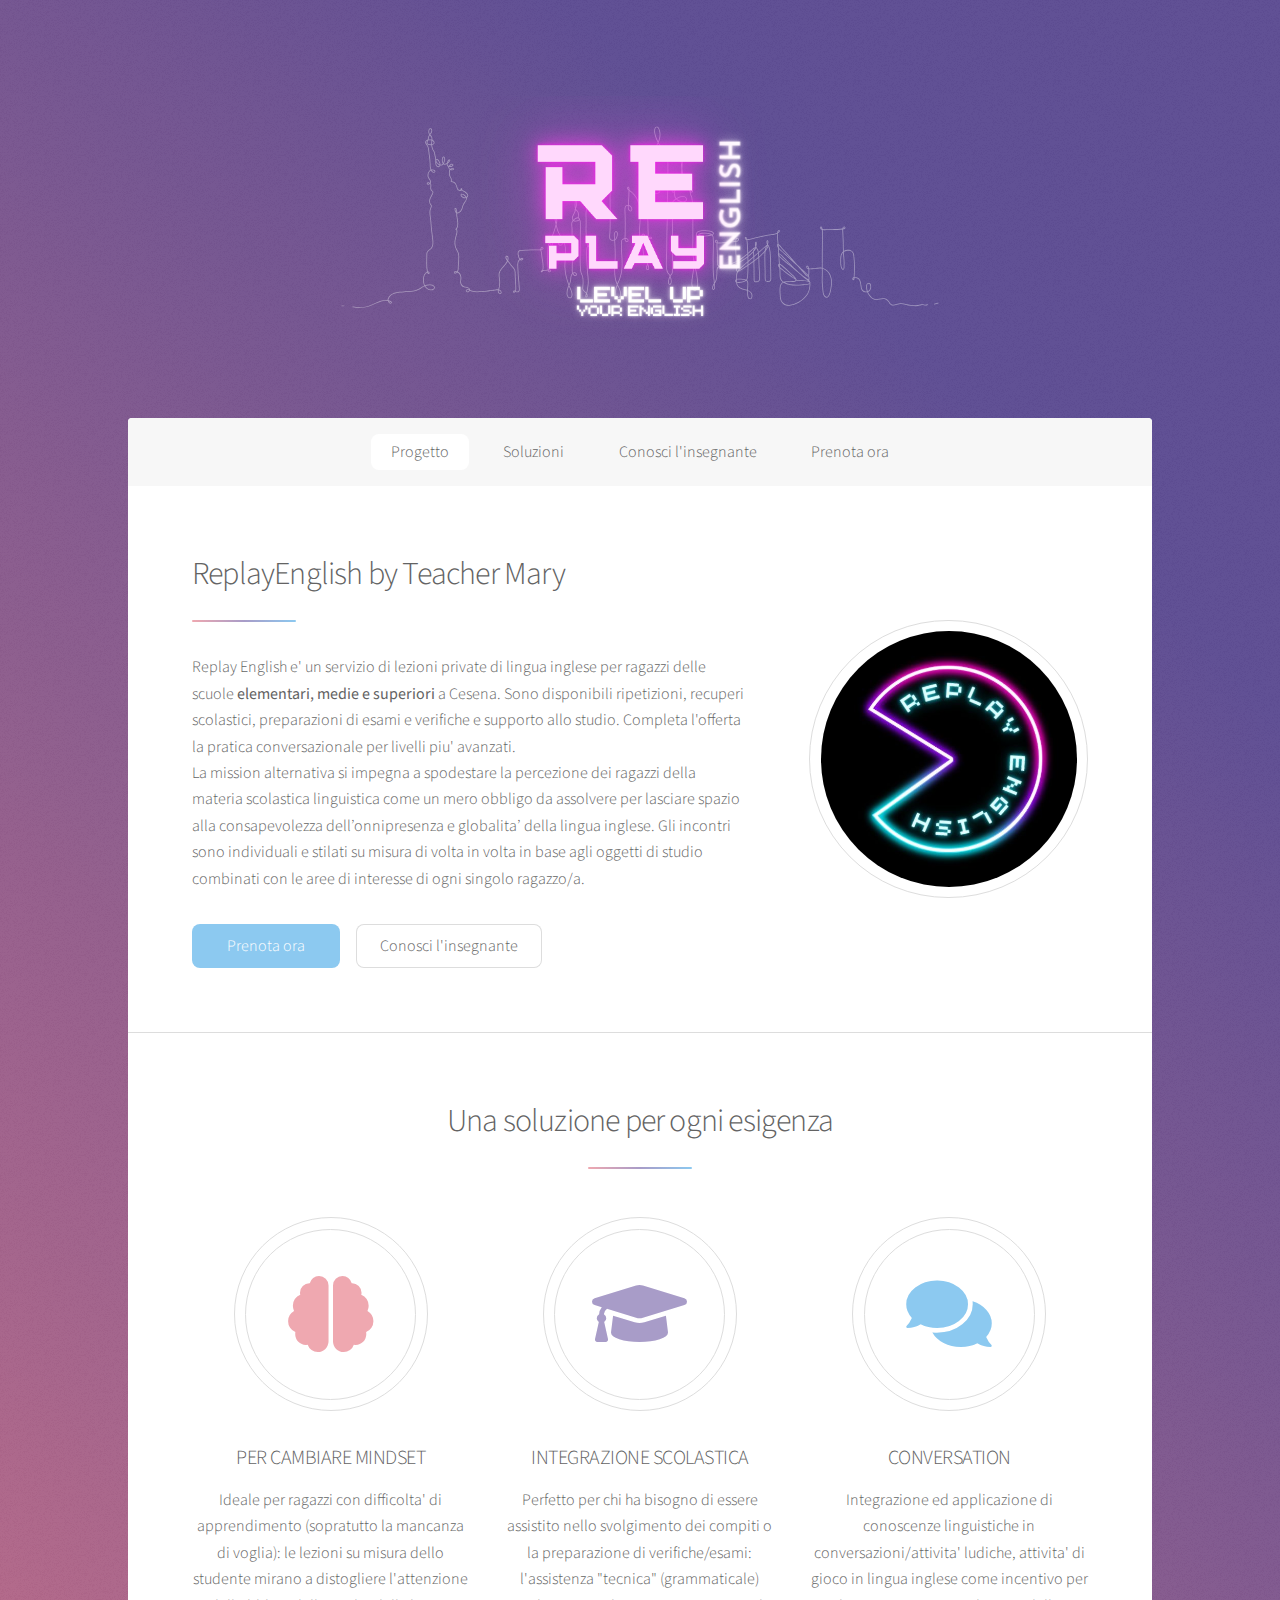
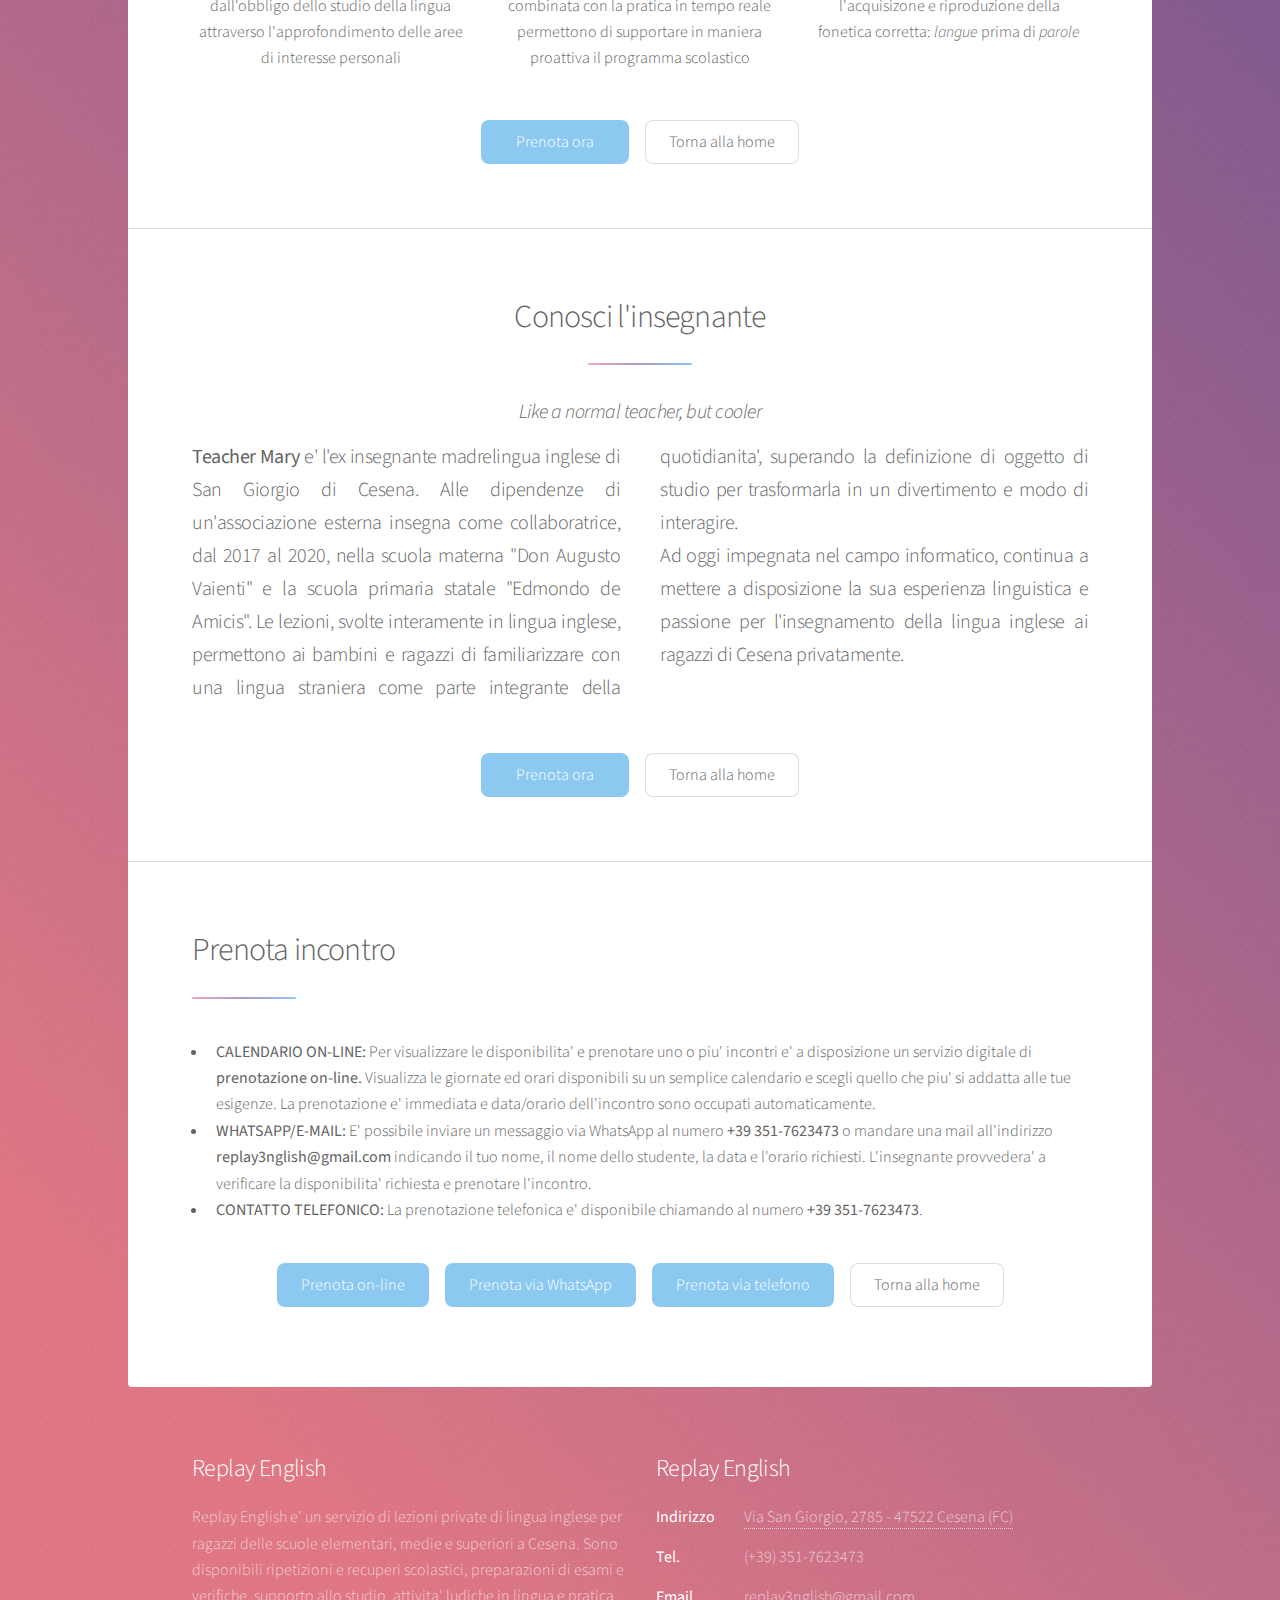
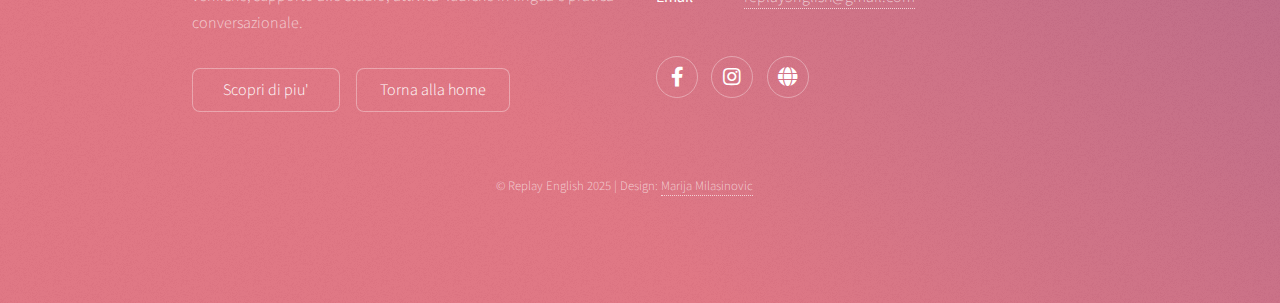
<file: index.html>
<!DOCTYPE HTML>
<html>
	<head>
		<link rel="icon" href="/images/favicon.png" type="image/png">
		<title>Replay English</title>
		<meta charset="utf-8" />
		<meta name="viewport" content="width=device-width, initial-scale=1, user-scalable=no" />
		<link rel="stylesheet" href="assets/css/main.css" />
		<noscript><link rel="stylesheet" href="assets/css/noscript.css" /></noscript>
	</head>
	<body class="is-preload">

		<!-- Wrapper -->
			<div id="wrapper">

				<!-- Header -->
					<header id="header" class="alt">
						<span class="logo"><a href="https://replayenglish.github.io/"><img src="images/logo.svg" alt="" /></a></span>
					</header>

				<!-- Nav -->
					<nav id="nav">
						<ul>
							<li><a href="#home" class="active">Progetto</a></li>
							<li><a href="#soluzioni">Soluzioni</a></li>
							<li><a href="#informazioni">Conosci l'insegnante</a></li>
							<li><a href="#prenotazioni">Prenota ora</a></li>
						</ul>
					</nav>

				<!-- Main -->
					<div id="main">

						<!-- Introduction -->
							<section id="home" class="main">
								<div class="spotlight">
									<div class="content">
										<header class="major">
											<h2>ReplayEnglish by Teacher Mary</h2>
										</header>
										<p>Replay English e' un servizio di lezioni private di lingua inglese per ragazzi delle scuole <b>elementari, medie e superiori</b> a Cesena. 
											Sono disponibili ripetizioni, recuperi scolastici, preparazioni di esami e verifiche e supporto allo studio.
											Completa l'offerta la pratica conversazionale per livelli piu' avanzati.
											<br>La mission alternativa si impegna a spodestare la percezione dei ragazzi della materia scolastica linguistica come un mero obbligo da assolvere per lasciare spazio alla consapevolezza dell’onnipresenza e globalita’ della lingua inglese.
											Gli incontri sono individuali e stilati su misura di volta in volta in base agli oggetti di studio combinati con le aree di interesse di ogni singolo ragazzo/a. 
										
</p>
										<ul class="actions">
											<li><a href="#prenotazioni" class="button primary">Prenota ora</a></li>
											<li><a href="#informazioni" class="button">Conosci l'insegnante</a></li>
										</ul>
									</div>
									<span class="image"><img src="images/teacher.jpg" alt="" /></span>
								</div>
							</section>

						<!-- First Section -->
							<section id="soluzioni" class="main special">
								<header class="major">
									<h2>Una soluzione per ogni esigenza</h2>
								</header>
								<ul class="features">
									<li>
										<span class="icon solid major style1 fa-brain"></span>
										<h3>PER CAMBIARE MINDSET</h3>
										<p>Ideale per ragazzi con difficolta' di apprendimento (sopratutto la mancanza di voglia): le lezioni su misura
										dello studente mirano a distogliere l'attenzione dall'obbligo dello studio della lingua attraverso l'approfondimento delle
										aree di interesse personali</p>
									</li>
									<li>
										<span class="icon solid major style3 fa-graduation-cap"></span>
										<h3>INTEGRAZIONE SCOLASTICA</h3>
										<p>Perfetto per chi ha bisogno di essere assistito nello svolgimento dei compiti o la preparazione di verifiche/esami:
										l'assistenza "tecnica" (grammaticale) combinata con la pratica in tempo reale permettono di supportare in maniera proattiva
										il programma scolastico
										</p>
									</li>
									<li>
										<span class="icon solid major style5 fa-comments"></span>
										<h3>CONVERSATION</h3>
										<p>Integrazione ed applicazione di conoscenze linguistiche in conversazioni/attivita' ludiche, attivita' di gioco
										in lingua inglese come incentivo per l'acquisizone e riproduzione della fonetica corretta: <i>langue</i> prima di <i>parole</i></p>
									</li>
								</ul>
								<footer class="major">
									<ul class="actions special">
										<li><a href="#prenotazioni" class="button primary">Prenota ora</a></li>
										<li><a href="#home" class="button">Torna alla home</a></li>
									</ul>
								</footer>
							</section>

						<!-- Second Section -->
							<section id="informazioni" class="main special">
								<header class="major">
								<h2>Conosci l'insegnante</h2>
									<h3><i>Like a normal teacher, but cooler</i></h3>
								<p class="content"><strong>Teacher Mary</strong> e' l'ex insegnante madrelingua inglese di San Giorgio di Cesena. Alle dipendenze di 
									un'associazione esterna insegna come collaboratrice, dal 2017 al 2020, nella scuola materna "Don Augusto Vaienti" e la scuola primaria statale "Edmondo de Amicis". 
									Le lezioni, svolte interamente in lingua inglese, permettono ai bambini e ragazzi di familiarizzare con una lingua straniera come parte integrante 
									della quotidianita', superando la definizione di oggetto di studio per trasformarla in un divertimento e modo di interagire. <br>
									Ad oggi impegnata nel campo informatico, continua a mettere a disposizione la sua esperienza linguistica e passione per l'insegnamento della lingua inglese ai ragazzi di Cesena privatamente.</p>
								</header>
									<footer class="major">
									<ul class="actions special">
										<li><a href="#prenotazioni" class="button primary">Prenota ora</a></li>
										<li><a href="#home" class="button">Torna alla home</a></li>
									</ul>
								</footer>
							</section>

						<!-- Get Started -->
							<section id="prenotazioni" class="main">
								<header class="major">
									<h2>Prenota incontro</h2>
																		

									<p>
												<ul>
													<li><strong>CALENDARIO ON-LINE: </strong>Per visualizzare le disponibilita' e prenotare uno o piu' incontri e' a disposizione un servizio digitale di <strong>prenotazione
														on-line.</strong> Visualizza le giornate ed orari disponibili su un semplice calendario e scegli quello che piu' si addatta alle tue esigenze. La prenotazione e' immediata
													e data/orario dell'incontro sono occupati automaticamente.</li>
													<li><strong>WHATSAPP/E-MAIL: </strong>E' possibile inviare un messaggio via WhatsApp al numero <strong>+39 351-7623473</strong> o mandare una mail all'indirizzo <strong>replay3nglish@gmail.com</strong>
														indicando il tuo nome, il nome dello studente, la data e l'orario richiesti.
													L'insegnante provvedera' a verificare la disponibilita' richiesta e prenotare l'incontro.</li>
													<li><strong>CONTATTO TELEFONICO: </strong> La prenotazione telefonica e' disponibile chiamando al numero <strong>+39 351-7623473</strong>. </li>
												</ul></p>
								<ul class="actions special">
										<li><a href="prenotazioni.html" class="button primary">Prenota on-line</a></li>
										<li><a href="https://wa.me/+393517623473" target="_blank" class="button primary">Prenota via WhatsApp</a></li>
										<li><a href="tel:+393517623473" class="button primary">Prenota via telefono</a></li>
										<li><a href="#home" class="button">Torna alla home</a></li>
									</ul>
									
									
								</header>
								
							</section>

					</div>

				<!-- Footer -->
					<footer id="footer">
						<section>
							<h2>Replay English</h2>
							<p>Replay English e' un servizio di lezioni private di lingua inglese per ragazzi delle scuole elementari, medie e superiori a Cesena.
								Sono disponibili ripetizioni e recuperi scolastici, preparazioni di esami e verifiche, supporto allo studio, attivita' ludiche in lingua e pratica conversazionale.
							</p>
							<ul class="actions">
								<li><a href="index.html#home" class="button">Scopri di piu'</a></li>
								<li><a href="#home" class="button">Torna alla home</a></li>
							</ul>
						</section>
						<section>
							<h2>Replay English</h2>
							<dl class="alt">
								<dt>Indirizzo</dt>
								<dd><a href="https://www.google.it/maps/place/Via+S.+Giorgio,+2785,+47522+San+Giorgio+FC/@44.1940428,12.2752603,17z/data=!3m1!4b1!4m6!3m5!1s0x132cb073330c1fb7:0xeb77a3c7a02a68ee!8m2!3d44.194039!4d12.2778352!16s%2Fg%2F11c5m42v3g?entry=ttu&g_ep=EgoyMDI0MTAwMi4xIKXMDSoASAFQAw%3D%3D"  target="_blank">Via San Giorgio, 2785 - 47522 Cesena (FC)</a></dd>
								<dt>Tel.</dt>
								<dd>(+39) 351-7623473</dd>
								<dt>Email</dt>
								<dd><a href="mailto:replay3nglish@gmail.com">replay3nglish@gmail.com</a></dd>
							</dl>
							<ul class="icons">
								<li><a href="https://www.facebook.com/replay3nglish/" class="icon brands fa-facebook-f alt" target="_blank"><span class="label">Facebook</span></a></li>
								<li><a href="https://www.instagram.com/replay3nglish/" class="icon brands fa-instagram alt" target="_blank"><span class="label">Instagram</span></a></li>
								<li><a href="https://replayenglish.github.io/" class="icon solid fa-globe alt"><span class="label" target="_blank">Website</span></a></li>
							</ul>
						</section>
						<p class="copyright">&copy; Replay English 2025 | Design: <a href="https://github.com/mmilasi" target="_blank">Marija Milasinovic</a></p>
					</footer>

			</div>

		<!-- Scripts -->
			<script src="assets/js/jquery.min.js"></script>
			<script src="assets/js/jquery.scrollex.min.js"></script>
			<script src="assets/js/jquery.scrolly.min.js"></script>
			<script src="assets/js/browser.min.js"></script>
			<script src="assets/js/breakpoints.min.js"></script>
			<script src="assets/js/util.js"></script>
			<script src="assets/js/main.js"></script>

	</body>
</html>
</file>
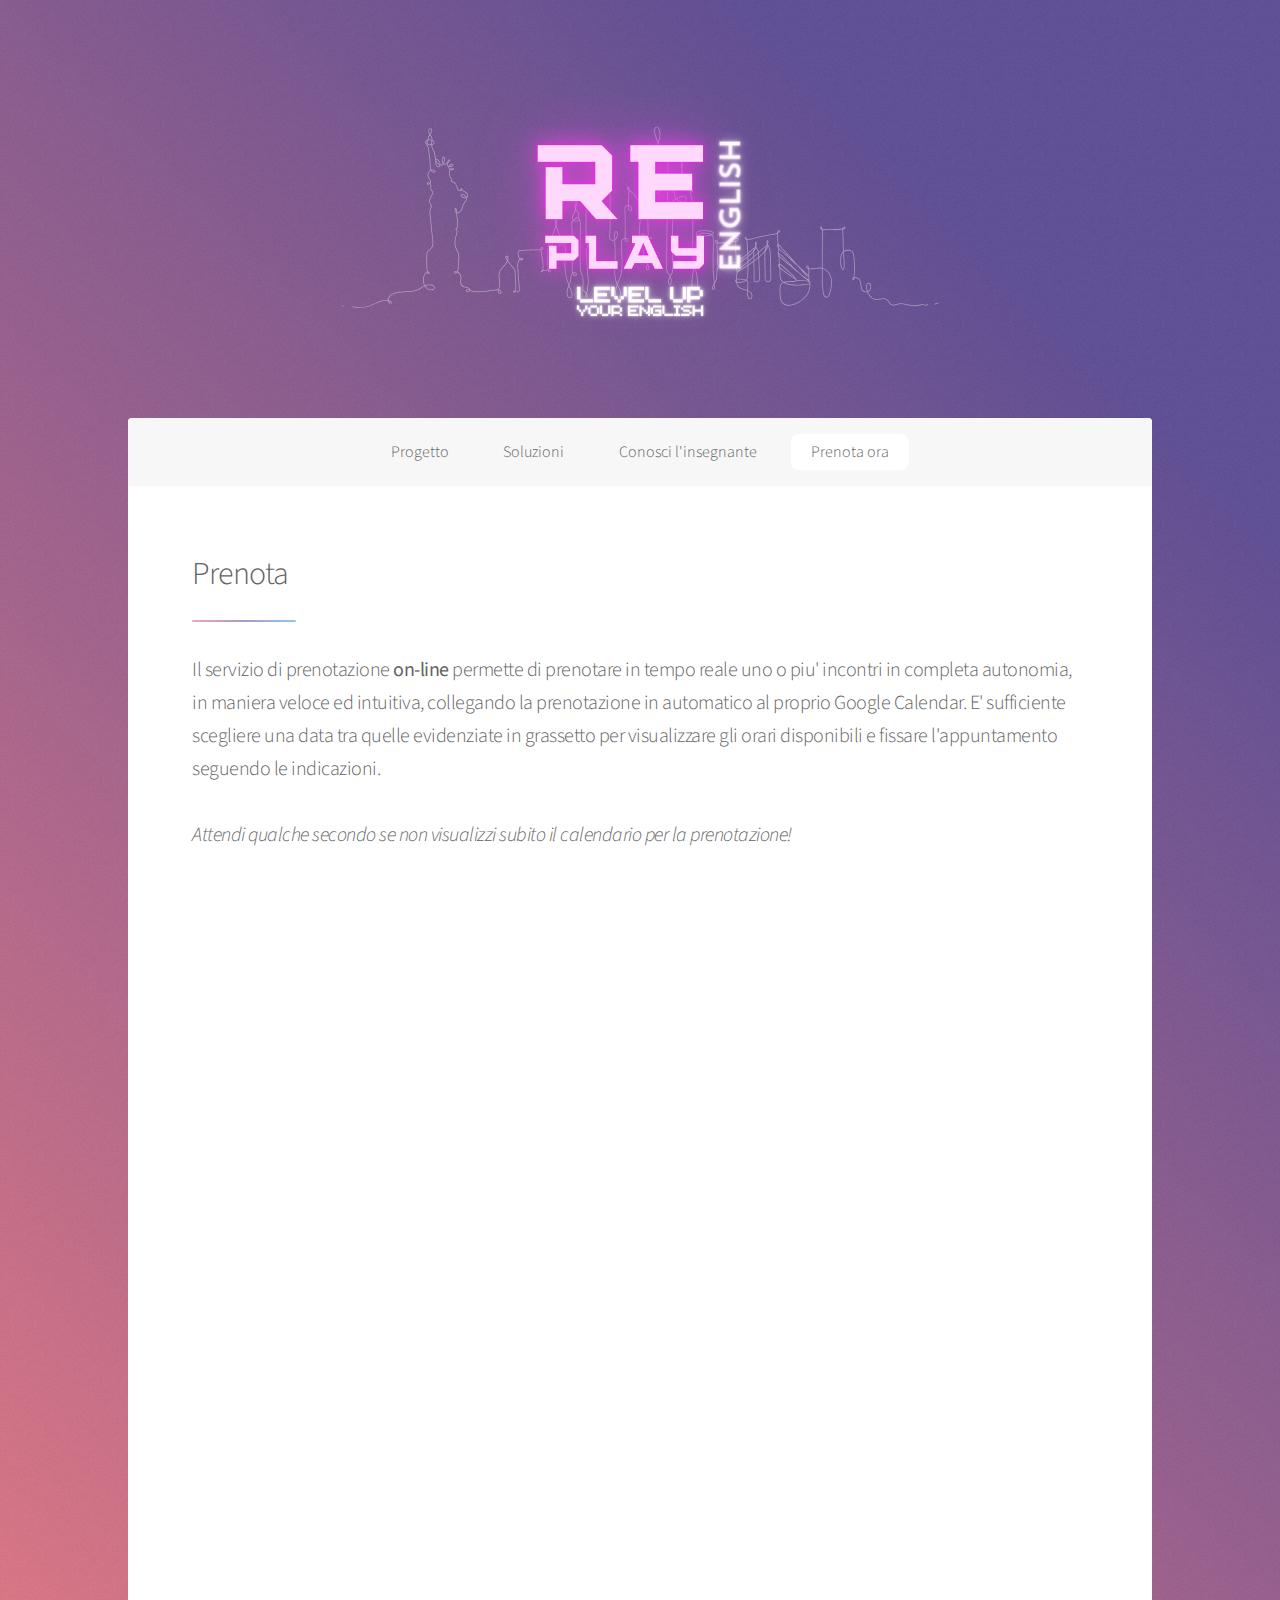
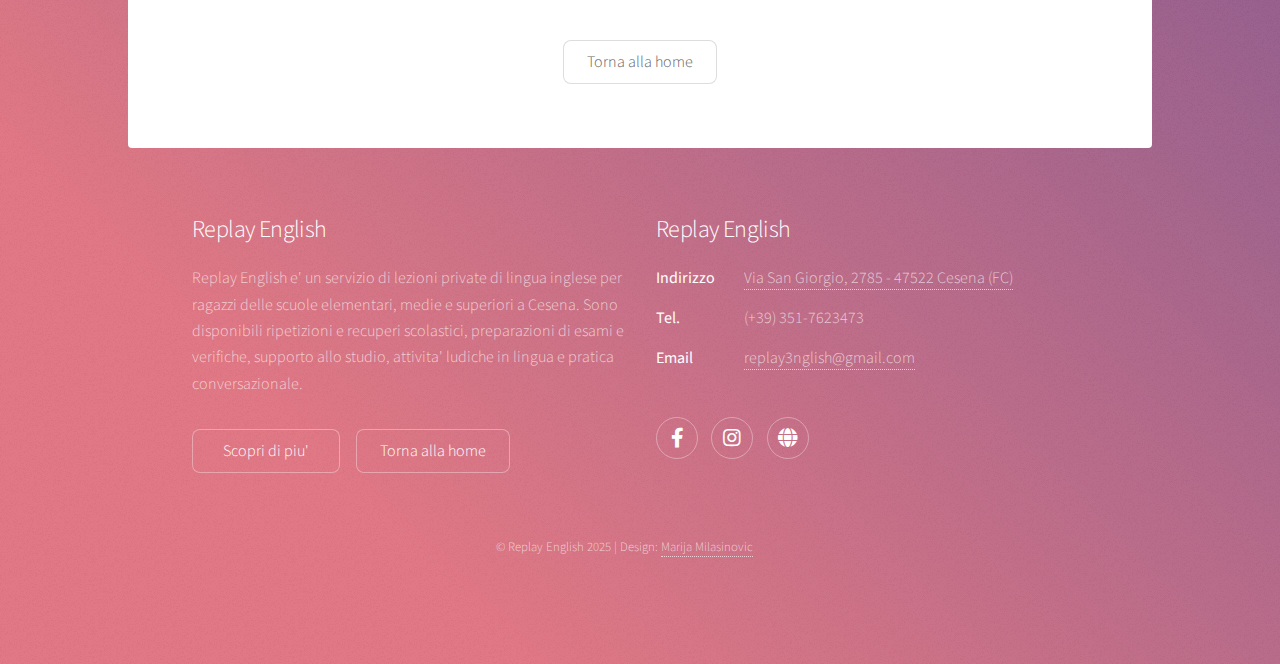
<file: prenotazioni.html>
<!DOCTYPE HTML>
<html>
	<head>
		<link rel="icon" href="/images/favicon.png" type="image/png">
		<title>ReplayEnglish - Prenotazioni</title>
		<meta charset="utf-8" />
		<meta name="viewport" content="width=device-width, initial-scale=1, user-scalable=no" />
		<link rel="stylesheet" href="assets/css/main.css" />
		<noscript><link rel="stylesheet" href="assets/css/noscript.css" /></noscript>
	</head>
	<body class="is-preload">

		<!-- Wrapper -->
			<div id="wrapper">

				<!-- Header -->
				<header id="header" class="alt">
					<span class="logo"><a href="https://replayenglish.github.io/"><img src="images/logo.svg" alt="" /></a></span>
				</header>

				<!-- Nav -->
				<nav id="nav">
					<ul>
						<li><a href="index.html#home">Progetto</a></li>
						<li><a href="index.html#soluzioni">Soluzioni</a></li>
						<li><a href="index.html#informazioni">Conosci l'insegnante</a></li>
						<li><a href="index.html#prenotazioni" class="active">Prenota ora</a></li>
					</ul>
				</nav>

				<!-- Main -->
					<div id="main">

						<!-- Content -->
							<section id="content" class="main">
								<header class="major">
									<h2>Prenota</h2>
									<p>
										Il servizio di prenotazione <strong>on-line</strong> permette di prenotare in tempo reale uno o piu' incontri in completa autonomia, in maniera veloce ed intuitiva, collegando la
										prenotazione in automatico al proprio Google Calendar. E' sufficiente scegliere una data tra quelle evidenziate in grassetto per 
										visualizzare gli orari disponibili e fissare l'appuntamento seguendo le indicazioni.
									
									</br></br><i>Attendi qualche secondo se non visualizzi subito il calendario per la prenotazione!</i><br>
									<!-- Calendly inline widget begin -->
<div class="calendly-inline-widget" data-url="https://calendly.com/replay3nglish/replayenglish?hide_gdpr_banner=1&text_color=c384c5&primary_color=c384c5" data-resize="true"
style="min-width:320px;height:700px;"></div>
<script type="text/javascript" src="https://assets.calendly.com/assets/external/widget.js" async></script>
<!-- Calendly inline widget end -->
								</header>
								<footer class="major">
									<ul class="actions special">
										<li><a href="index.html#home" class="button">Torna alla home</a></li>
									</ul>
								</footer>	
							</section>

					</div>

				<!-- Footer -->
				<footer id="footer">
					<section>
						<h2>Replay English</h2>
						<p>Replay English e' un servizio di lezioni private di lingua inglese per ragazzi delle scuole elementari, medie e superiori a Cesena.
								Sono disponibili ripetizioni e recuperi scolastici, preparazioni di esami e verifiche, supporto allo studio, attivita' ludiche in lingua e pratica conversazionale.
							</p>
						<ul class="actions">
							<li><a href="index.html#home" class="button">Scopri di piu'</a></li>
							<li><a href="index.html#home" class="button">Torna alla home</a></li>
						</ul>
					</section>
					<section>
						<h2>Replay English</h2>
						<dl class="alt">
							<dt>Indirizzo</dt>
							<dd><a href="https://www.google.it/maps/place/Via+S.+Giorgio,+2785,+47522+San+Giorgio+FC/@44.1940428,12.2752603,17z/data=!3m1!4b1!4m6!3m5!1s0x132cb073330c1fb7:0xeb77a3c7a02a68ee!8m2!3d44.194039!4d12.2778352!16s%2Fg%2F11c5m42v3g?entry=ttu&g_ep=EgoyMDI0MTAwMi4xIKXMDSoASAFQAw%3D%3D"  target="_blank">Via San Giorgio, 2785 - 47522 Cesena (FC)</a></dd>
							<dt>Tel.</dt>
							<dd>(+39) 351-7623473</dd>
							<dt>Email</dt>
							<dd><a href="mailto:replay3nglish@gmail.com">replay3nglish@gmail.com</a></dd>
						</dl>
						<ul class="icons">
							<li><a href="https://www.facebook.com/replay3nglish/" class="icon brands fa-facebook-f alt" target="_blank"><span class="label">Facebook</span></a></li>
							<li><a href="https://www.instagram.com/replay3nglish/" class="icon brands fa-instagram alt" target="_blank"><span class="label">Instagram</span></a></li>
							<li><a href="https://replayenglish.github.io/" class="icon solid fa-globe alt"><span class="label" target="_blank">Website</span></a></li>
						</ul>
					</section>
					<p class="copyright">&copy; Replay English 2025 | Design: <a href="https://github.com/mmilasi" target="_blank">Marija Milasinovic</a></p>
				</footer>
			</div>

		<!-- Scripts -->
			<script src="assets/js/jquery.min.js"></script>
			<script src="assets/js/jquery.scrollex.min.js"></script>
			<script src="assets/js/jquery.scrolly.min.js"></script>
			<script src="assets/js/browser.min.js"></script>
			<script src="assets/js/breakpoints.min.js"></script>
			<script src="assets/js/util.js"></script>
			<script src="assets/js/main.js"></script>

	</body>
</html>
</file>
<file: assets/css/noscript.css>
/* Header */

	body.is-preload #header.alt > * {
		opacity: 1;
	}

	body.is-preload #header.alt .logo {
		-moz-transform: none;
		-webkit-transform: none;
		-ms-transform: none;
		transform: none;
	}
</file>
<file: assets/css/main.css>
@import url(fontawesome-all.min.css);
@import 'https://fonts.googleapis.com/css?family=Source+Sans+Pro:300,400';

html, body, div, span, applet, object,
iframe, h1, h2, h3, h4, h5, h6, p, blockquote,
pre, a, abbr, acronym, address, big, cite,
code, del, dfn, em, img, ins, kbd, q, s, samp,
small, strike, strong, sub, sup, tt, var, b,
u, i, center, dl, dt, dd, ol, ul, li, fieldset,
form, label, legend, table, caption, tbody,
tfoot, thead, tr, th, td, article, aside,
canvas, details, embed, figure, figcaption,
footer, header, hgroup, menu, nav, output, ruby,
section, summary, time, mark, audio, video {
	margin: 0;
	padding: 0;
	border: 0;
	font-size: 100%;
	font: inherit;
	vertical-align: baseline;}

article, aside, details, figcaption, figure,
footer, header, hgroup, menu, nav, section {
	display: block;}

body {
	line-height: 1;
}

ol, ul {
	list-style: none;
}

blockquote, q {
	quotes: none;
}

	blockquote:before, blockquote:after, q:before, q:after {
		content: '';
		content: none;
	}

table {
	border-collapse: collapse;
	border-spacing: 0;
}

body {
	-webkit-text-size-adjust: none;
}

mark {
	background-color: transparent;
	color: inherit;
}

input::-moz-focus-inner {
	border: 0;
	padding: 0;
}

input, select, textarea {
	-moz-appearance: none;
	-webkit-appearance: none;
	-ms-appearance: none;
	appearance: none;
}

/* Basic */

	@-ms-viewport {
		width: device-width;
	}

	body {
		-ms-overflow-style: scrollbar;
	}

	@media screen and (max-width: 480px) {

		html, body {
			min-width: 320px;
		}

	}

	html {
		box-sizing: border-box;
	}

	*, *:before, *:after {
		box-sizing: inherit;
	}

	body {
		background-color: #935d8c;
		background-image: url("images/overlay.png"), -moz-linear-gradient(45deg, #e37682 15%, #5f4d93 85%);
		background-image: url("images/overlay.png"), -webkit-linear-gradient(45deg, #e37682 15%, #5f4d93 85%);
		background-image: url("images/overlay.png"), -ms-linear-gradient(45deg, #e37682 15%, #5f4d93 85%);
		background-image: url("images/overlay.png"), linear-gradient(45deg, #e37682 15%, #5f4d93 85%);
	}

		body.is-preload *, body.is-preload *:before, body.is-preload *:after {
			-moz-animation: none !important;
			-webkit-animation: none !important;
			-ms-animation: none !important;
			animation: none !important;
			-moz-transition: none !important;
			-webkit-transition: none !important;
			-ms-transition: none !important;
			transition: none !important;
		}

/* Type */

	body {
		background-color: #935d8c;
		color: rgba(255, 255, 255, 0.65);
	}

	body, input, select, textarea {
		font-family: "Source Sans Pro", Helvetica, sans-serif;
		font-size: 17pt;
		font-weight: 300;
		line-height: 1.65;
	}

		@media screen and (max-width: 1680px) {

			body, input, select, textarea {
				font-size: 14pt;
			}

		}

		@media screen and (max-width: 1280px) {

			body, input, select, textarea {
				font-size: 12pt;
			}

		}

		@media screen and (max-width: 360px) {

			body, input, select, textarea {
				font-size: 11pt;
			}

		}

	a {
		-moz-transition: color 0.2s ease, border-bottom 0.2s ease;
		-webkit-transition: color 0.2s ease, border-bottom 0.2s ease;
		-ms-transition: color 0.2s ease, border-bottom 0.2s ease;
		transition: color 0.2s ease, border-bottom 0.2s ease;
		text-decoration: none;
		border-bottom: dotted 1px;
		color: inherit;
	}

		a:hover {
			border-bottom-color: transparent;
		}

	strong, b {
		font-weight: 400;
	}

	em, i {
		font-style: italic;
	}

	p {
		margin: 0 0 2em 0;
	}

		p.content {
			-moz-columns: 20em 2;
			-webkit-columns: 20em 2;
			-ms-columns: 20em 2;
			columns: 20em 2;
			-moz-column-gap: 2em;
			-webkit-column-gap: 2em;
			-ms-column-gap: 2em;
			column-gap: 2em;
			text-align: justify;
		}

	h1, h2, h3, h4, h5, h6 {
		font-weight: 300;
		line-height: 1.5;
		margin: 0 0 0.7em 0;
		letter-spacing: -0.025em;
	}

		h1 a, h2 a, h3 a, h4 a, h5 a, h6 a {
			color: inherit;
			text-decoration: none;
		}

	h1 {
		font-size: 2.5em;
		line-height: 1.2;
	}

	h2 {
		font-size: 1.5em;
	}

	h3 {
		font-size: 1.25em;
	}

	h4 {
		font-size: 1.1em;
	}

	h5 {
		font-size: 0.9em;
	}

	h6 {
		font-size: 0.7em;
	}

	@media screen and (max-width: 736px) {

		h1 {
			font-size: 2em;
		}

	}

	sub {
		font-size: 0.8em;
		position: relative;
		top: 0.5em;
	}

	sup {
		font-size: 0.8em;
		position: relative;
		top: -0.5em;
	}

	blockquote {
		border-left: solid 4px;
		font-style: italic;
		margin: 0 0 2em 0;
		padding: 0.5em 0 0.5em 2em;
	}

	code {
		border-radius: 8px;
		border: solid 1px;
		font-family: "Courier New", monospace;
		font-size: 0.9em;
		margin: 0 0.25em;
		padding: 0.25em 0.65em;
	}

	pre {
		-webkit-overflow-scrolling: touch;
		font-family: "Courier New", monospace;
		font-size: 0.9em;
		margin: 0 0 2em 0;
	}

		pre code {
			display: block;
			line-height: 1.75;
			padding: 1em 1.5em;
			overflow-x: auto;
		}

	hr {
		border: 0;
		border-bottom: solid 1px;
		margin: 2em 0;
	}

		hr.major {
			margin: 3em 0;
		}

	.align-left {
		text-align: left;
	}

	.align-center {
		text-align: center;
	}

	.align-right {
		text-align: right;
	}

	input, select, textarea {
		color: #ffffff;
	}

	a:hover {
		color: #ffffff;
	}

	strong, b {
		color: #ffffff;
	}

	h1, h2, h3, h4, h5, h6 {
		color: #ffffff;
	}

	blockquote {
		border-left-color: rgba(255, 255, 255, 0.35);
	}

	code {
		background: rgba(255, 255, 255, 0.075);
		border-color: rgba(255, 255, 255, 0.35);
	}

	hr {
		border-bottom-color: rgba(255, 255, 255, 0.35);
	}

/* Row */

	.row {
		display: flex;
		flex-wrap: wrap;
		box-sizing: border-box;
		align-items: stretch;
	}

		.row > * {
			box-sizing: border-box;
		}

		.row.gtr-uniform > * > :last-child {
			margin-bottom: 0;
		}

		.row.aln-left {
			justify-content: flex-start;
		}

		.row.aln-center {
			justify-content: center;
		}

		.row.aln-right {
			justify-content: flex-end;
		}

		.row.aln-top {
			align-items: flex-start;
		}

		.row.aln-middle {
			align-items: center;
		}

		.row.aln-bottom {
			align-items: flex-end;
		}

		.row > .imp {
			order: -1;
		}

		.row > .col-1 {
			width: 8.33333%;
		}

		.row > .off-1 {
			margin-left: 8.33333%;
		}

		.row > .col-2 {
			width: 16.66667%;
		}

		.row > .off-2 {
			margin-left: 16.66667%;
		}

		.row > .col-3 {
			width: 25%;
		}

		.row > .off-3 {
			margin-left: 25%;
		}

		.row > .col-4 {
			width: 33.33333%;
		}

		.row > .off-4 {
			margin-left: 33.33333%;
		}

		.row > .col-5 {
			width: 41.66667%;
		}

		.row > .off-5 {
			margin-left: 41.66667%;
		}

		.row > .col-6 {
			width: 50%;
		}

		.row > .off-6 {
			margin-left: 50%;
		}

		.row > .col-7 {
			width: 58.33333%;
		}

		.row > .off-7 {
			margin-left: 58.33333%;
		}

		.row > .col-8 {
			width: 66.66667%;
		}

		.row > .off-8 {
			margin-left: 66.66667%;
		}

		.row > .col-9 {
			width: 75%;
		}

		.row > .off-9 {
			margin-left: 75%;
		}

		.row > .col-10 {
			width: 83.33333%;
		}

		.row > .off-10 {
			margin-left: 83.33333%;
		}

		.row > .col-11 {
			width: 91.66667%;
		}

		.row > .off-11 {
			margin-left: 91.66667%;
		}

		.row > .col-12 {
			width: 100%;
		}

		.row > .off-12 {
			margin-left: 100%;
		}

		.row.gtr-0 {
			margin-top: 0;
			margin-left: 0em;
		}

			.row.gtr-0 > * {
				padding: 0 0 0 0em;
			}

			.row.gtr-0.gtr-uniform {
				margin-top: 0em;
			}

				.row.gtr-0.gtr-uniform > * {
					padding-top: 0em;
				}

		.row.gtr-25 {
			margin-top: 0;
			margin-left: -0.375em;
		}

			.row.gtr-25 > * {
				padding: 0 0 0 0.375em;
			}

			.row.gtr-25.gtr-uniform {
				margin-top: -0.375em;
			}

				.row.gtr-25.gtr-uniform > * {
					padding-top: 0.375em;
				}

		.row.gtr-50 {
			margin-top: 0;
			margin-left: -0.75em;
		}

			.row.gtr-50 > * {
				padding: 0 0 0 0.75em;
			}

			.row.gtr-50.gtr-uniform {
				margin-top: -0.75em;
			}

				.row.gtr-50.gtr-uniform > * {
					padding-top: 0.75em;
				}

		.row {
			margin-top: 0;
			margin-left: -1.5em;
		}

			.row > * {
				padding: 0 0 0 1.5em;
			}

			.row.gtr-uniform {
				margin-top: -1.5em;
			}

				.row.gtr-uniform > * {
					padding-top: 1.5em;
				}

		.row.gtr-150 {
			margin-top: 0;
			margin-left: -2.25em;
		}

			.row.gtr-150 > * {
				padding: 0 0 0 2.25em;
			}

			.row.gtr-150.gtr-uniform {
				margin-top: -2.25em;
			}

				.row.gtr-150.gtr-uniform > * {
					padding-top: 2.25em;
				}

		.row.gtr-200 {
			margin-top: 0;
			margin-left: -3em;
		}

			.row.gtr-200 > * {
				padding: 0 0 0 3em;
			}

			.row.gtr-200.gtr-uniform {
				margin-top: -3em;
			}

				.row.gtr-200.gtr-uniform > * {
					padding-top: 3em;
				}

		@media screen and (max-width: 1680px) {

			.row {
				display: flex;
				flex-wrap: wrap;
				box-sizing: border-box;
				align-items: stretch;
			}

				.row > * {
					box-sizing: border-box;
				}

				.row.gtr-uniform > * > :last-child {
					margin-bottom: 0;
				}

				.row.aln-left {
					justify-content: flex-start;
				}

				.row.aln-center {
					justify-content: center;
				}

				.row.aln-right {
					justify-content: flex-end;
				}

				.row.aln-top {
					align-items: flex-start;
				}

				.row.aln-middle {
					align-items: center;
				}

				.row.aln-bottom {
					align-items: flex-end;
				}

				.row > .imp-xlarge {
					order: -1;
				}

				.row > .col-1-xlarge {
					width: 8.33333%;
				}

				.row > .off-1-xlarge {
					margin-left: 8.33333%;
				}

				.row > .col-2-xlarge {
					width: 16.66667%;
				}

				.row > .off-2-xlarge {
					margin-left: 16.66667%;
				}

				.row > .col-3-xlarge {
					width: 25%;
				}

				.row > .off-3-xlarge {
					margin-left: 25%;
				}

				.row > .col-4-xlarge {
					width: 33.33333%;
				}

				.row > .off-4-xlarge {
					margin-left: 33.33333%;
				}

				.row > .col-5-xlarge {
					width: 41.66667%;
				}

				.row > .off-5-xlarge {
					margin-left: 41.66667%;
				}

				.row > .col-6-xlarge {
					width: 50%;
				}

				.row > .off-6-xlarge {
					margin-left: 50%;
				}

				.row > .col-7-xlarge {
					width: 58.33333%;
				}

				.row > .off-7-xlarge {
					margin-left: 58.33333%;
				}

				.row > .col-8-xlarge {
					width: 66.66667%;
				}

				.row > .off-8-xlarge {
					margin-left: 66.66667%;
				}

				.row > .col-9-xlarge {
					width: 75%;
				}

				.row > .off-9-xlarge {
					margin-left: 75%;
				}

				.row > .col-10-xlarge {
					width: 83.33333%;
				}

				.row > .off-10-xlarge {
					margin-left: 83.33333%;
				}

				.row > .col-11-xlarge {
					width: 91.66667%;
				}

				.row > .off-11-xlarge {
					margin-left: 91.66667%;
				}

				.row > .col-12-xlarge {
					width: 100%;
				}

				.row > .off-12-xlarge {
					margin-left: 100%;
				}

				.row.gtr-0 {
					margin-top: 0;
					margin-left: 0em;
				}

					.row.gtr-0 > * {
						padding: 0 0 0 0em;
					}

					.row.gtr-0.gtr-uniform {
						margin-top: 0em;
					}

						.row.gtr-0.gtr-uniform > * {
							padding-top: 0em;
						}

				.row.gtr-25 {
					margin-top: 0;
					margin-left: -0.375em;
				}

					.row.gtr-25 > * {
						padding: 0 0 0 0.375em;
					}

					.row.gtr-25.gtr-uniform {
						margin-top: -0.375em;
					}

						.row.gtr-25.gtr-uniform > * {
							padding-top: 0.375em;
						}

				.row.gtr-50 {
					margin-top: 0;
					margin-left: -0.75em;
				}

					.row.gtr-50 > * {
						padding: 0 0 0 0.75em;
					}

					.row.gtr-50.gtr-uniform {
						margin-top: -0.75em;
					}

						.row.gtr-50.gtr-uniform > * {
							padding-top: 0.75em;
						}

				.row {
					margin-top: 0;
					margin-left: -1.5em;
				}

					.row > * {
						padding: 0 0 0 1.5em;
					}

					.row.gtr-uniform {
						margin-top: -1.5em;
					}

						.row.gtr-uniform > * {
							padding-top: 1.5em;
						}

				.row.gtr-150 {
					margin-top: 0;
					margin-left: -2.25em;
				}

					.row.gtr-150 > * {
						padding: 0 0 0 2.25em;
					}

					.row.gtr-150.gtr-uniform {
						margin-top: -2.25em;
					}

						.row.gtr-150.gtr-uniform > * {
							padding-top: 2.25em;
						}

				.row.gtr-200 {
					margin-top: 0;
					margin-left: -3em;
				}

					.row.gtr-200 > * {
						padding: 0 0 0 3em;
					}

					.row.gtr-200.gtr-uniform {
						margin-top: -3em;
					}

						.row.gtr-200.gtr-uniform > * {
							padding-top: 3em;
						}

		}

		@media screen and (max-width: 1280px) {

			.row {
				display: flex;
				flex-wrap: wrap;
				box-sizing: border-box;
				align-items: stretch;
			}

				.row > * {
					box-sizing: border-box;
				}

				.row.gtr-uniform > * > :last-child {
					margin-bottom: 0;
				}

				.row.aln-left {
					justify-content: flex-start;
				}

				.row.aln-center {
					justify-content: center;
				}

				.row.aln-right {
					justify-content: flex-end;
				}

				.row.aln-top {
					align-items: flex-start;
				}

				.row.aln-middle {
					align-items: center;
				}

				.row.aln-bottom {
					align-items: flex-end;
				}

				.row > .imp-large {
					order: -1;
				}

				.row > .col-1-large {
					width: 8.33333%;
				}

				.row > .off-1-large {
					margin-left: 8.33333%;
				}

				.row > .col-2-large {
					width: 16.66667%;
				}

				.row > .off-2-large {
					margin-left: 16.66667%;
				}

				.row > .col-3-large {
					width: 25%;
				}

				.row > .off-3-large {
					margin-left: 25%;
				}

				.row > .col-4-large {
					width: 33.33333%;
				}

				.row > .off-4-large {
					margin-left: 33.33333%;
				}

				.row > .col-5-large {
					width: 41.66667%;
				}

				.row > .off-5-large {
					margin-left: 41.66667%;
				}

				.row > .col-6-large {
					width: 50%;
				}

				.row > .off-6-large {
					margin-left: 50%;
				}

				.row > .col-7-large {
					width: 58.33333%;
				}

				.row > .off-7-large {
					margin-left: 58.33333%;
				}

				.row > .col-8-large {
					width: 66.66667%;
				}

				.row > .off-8-large {
					margin-left: 66.66667%;
				}

				.row > .col-9-large {
					width: 75%;
				}

				.row > .off-9-large {
					margin-left: 75%;
				}

				.row > .col-10-large {
					width: 83.33333%;
				}

				.row > .off-10-large {
					margin-left: 83.33333%;
				}

				.row > .col-11-large {
					width: 91.66667%;
				}

				.row > .off-11-large {
					margin-left: 91.66667%;
				}

				.row > .col-12-large {
					width: 100%;
				}

				.row > .off-12-large {
					margin-left: 100%;
				}

				.row.gtr-0 {
					margin-top: 0;
					margin-left: 0em;
				}

					.row.gtr-0 > * {
						padding: 0 0 0 0em;
					}

					.row.gtr-0.gtr-uniform {
						margin-top: 0em;
					}

						.row.gtr-0.gtr-uniform > * {
							padding-top: 0em;
						}

				.row.gtr-25 {
					margin-top: 0;
					margin-left: -0.375em;
				}

					.row.gtr-25 > * {
						padding: 0 0 0 0.375em;
					}

					.row.gtr-25.gtr-uniform {
						margin-top: -0.375em;
					}

						.row.gtr-25.gtr-uniform > * {
							padding-top: 0.375em;
						}

				.row.gtr-50 {
					margin-top: 0;
					margin-left: -0.75em;
				}

					.row.gtr-50 > * {
						padding: 0 0 0 0.75em;
					}

					.row.gtr-50.gtr-uniform {
						margin-top: -0.75em;
					}

						.row.gtr-50.gtr-uniform > * {
							padding-top: 0.75em;
						}

				.row {
					margin-top: 0;
					margin-left: -1.5em;
				}

					.row > * {
						padding: 0 0 0 1.5em;
					}

					.row.gtr-uniform {
						margin-top: -1.5em;
					}

						.row.gtr-uniform > * {
							padding-top: 1.5em;
						}

				.row.gtr-150 {
					margin-top: 0;
					margin-left: -2.25em;
				}

					.row.gtr-150 > * {
						padding: 0 0 0 2.25em;
					}

					.row.gtr-150.gtr-uniform {
						margin-top: -2.25em;
					}

						.row.gtr-150.gtr-uniform > * {
							padding-top: 2.25em;
						}

				.row.gtr-200 {
					margin-top: 0;
					margin-left: -3em;
				}

					.row.gtr-200 > * {
						padding: 0 0 0 3em;
					}

					.row.gtr-200.gtr-uniform {
						margin-top: -3em;
					}

						.row.gtr-200.gtr-uniform > * {
							padding-top: 3em;
						}

		}

		@media screen and (max-width: 980px) {

			.row {
				display: flex;
				flex-wrap: wrap;
				box-sizing: border-box;
				align-items: stretch;
			}

				.row > * {
					box-sizing: border-box;
				}

				.row.gtr-uniform > * > :last-child {
					margin-bottom: 0;
				}

				.row.aln-left {
					justify-content: flex-start;
				}

				.row.aln-center {
					justify-content: center;
				}

				.row.aln-right {
					justify-content: flex-end;
				}

				.row.aln-top {
					align-items: flex-start;
				}

				.row.aln-middle {
					align-items: center;
				}

				.row.aln-bottom {
					align-items: flex-end;
				}

				.row > .imp-medium {
					order: -1;
				}

				.row > .col-1-medium {
					width: 8.33333%;
				}

				.row > .off-1-medium {
					margin-left: 8.33333%;
				}

				.row > .col-2-medium {
					width: 16.66667%;
				}

				.row > .off-2-medium {
					margin-left: 16.66667%;
				}

				.row > .col-3-medium {
					width: 25%;
				}

				.row > .off-3-medium {
					margin-left: 25%;
				}

				.row > .col-4-medium {
					width: 33.33333%;
				}

				.row > .off-4-medium {
					margin-left: 33.33333%;
				}

				.row > .col-5-medium {
					width: 41.66667%;
				}

				.row > .off-5-medium {
					margin-left: 41.66667%;
				}

				.row > .col-6-medium {
					width: 50%;
				}

				.row > .off-6-medium {
					margin-left: 50%;
				}

				.row > .col-7-medium {
					width: 58.33333%;
				}

				.row > .off-7-medium {
					margin-left: 58.33333%;
				}

				.row > .col-8-medium {
					width: 66.66667%;
				}

				.row > .off-8-medium {
					margin-left: 66.66667%;
				}

				.row > .col-9-medium {
					width: 75%;
				}

				.row > .off-9-medium {
					margin-left: 75%;
				}

				.row > .col-10-medium {
					width: 83.33333%;
				}

				.row > .off-10-medium {
					margin-left: 83.33333%;
				}

				.row > .col-11-medium {
					width: 91.66667%;
				}

				.row > .off-11-medium {
					margin-left: 91.66667%;
				}

				.row > .col-12-medium {
					width: 100%;
				}

				.row > .off-12-medium {
					margin-left: 100%;
				}

				.row.gtr-0 {
					margin-top: 0;
					margin-left: 0em;
				}

					.row.gtr-0 > * {
						padding: 0 0 0 0em;
					}

					.row.gtr-0.gtr-uniform {
						margin-top: 0em;
					}

						.row.gtr-0.gtr-uniform > * {
							padding-top: 0em;
						}

				.row.gtr-25 {
					margin-top: 0;
					margin-left: -0.375em;
				}

					.row.gtr-25 > * {
						padding: 0 0 0 0.375em;
					}

					.row.gtr-25.gtr-uniform {
						margin-top: -0.375em;
					}

						.row.gtr-25.gtr-uniform > * {
							padding-top: 0.375em;
						}

				.row.gtr-50 {
					margin-top: 0;
					margin-left: -0.75em;
				}

					.row.gtr-50 > * {
						padding: 0 0 0 0.75em;
					}

					.row.gtr-50.gtr-uniform {
						margin-top: -0.75em;
					}

						.row.gtr-50.gtr-uniform > * {
							padding-top: 0.75em;
						}

				.row {
					margin-top: 0;
					margin-left: -1.5em;
				}

					.row > * {
						padding: 0 0 0 1.5em;
					}

					.row.gtr-uniform {
						margin-top: -1.5em;
					}

						.row.gtr-uniform > * {
							padding-top: 1.5em;
						}

				.row.gtr-150 {
					margin-top: 0;
					margin-left: -2.25em;
				}

					.row.gtr-150 > * {
						padding: 0 0 0 2.25em;
					}

					.row.gtr-150.gtr-uniform {
						margin-top: -2.25em;
					}

						.row.gtr-150.gtr-uniform > * {
							padding-top: 2.25em;
						}

				.row.gtr-200 {
					margin-top: 0;
					margin-left: -3em;
				}

					.row.gtr-200 > * {
						padding: 0 0 0 3em;
					}

					.row.gtr-200.gtr-uniform {
						margin-top: -3em;
					}

						.row.gtr-200.gtr-uniform > * {
							padding-top: 3em;
						}

		}

		@media screen and (max-width: 736px) {

			.row {
				display: flex;
				flex-wrap: wrap;
				box-sizing: border-box;
				align-items: stretch;
			}

				.row > * {
					box-sizing: border-box;
				}

				.row.gtr-uniform > * > :last-child {
					margin-bottom: 0;
				}

				.row.aln-left {
					justify-content: flex-start;
				}

				.row.aln-center {
					justify-content: center;
				}

				.row.aln-right {
					justify-content: flex-end;
				}

				.row.aln-top {
					align-items: flex-start;
				}

				.row.aln-middle {
					align-items: center;
				}

				.row.aln-bottom {
					align-items: flex-end;
				}

				.row > .imp-small {
					order: -1;
				}

				.row > .col-1-small {
					width: 8.33333%;
				}

				.row > .off-1-small {
					margin-left: 8.33333%;
				}

				.row > .col-2-small {
					width: 16.66667%;
				}

				.row > .off-2-small {
					margin-left: 16.66667%;
				}

				.row > .col-3-small {
					width: 25%;
				}

				.row > .off-3-small {
					margin-left: 25%;
				}

				.row > .col-4-small {
					width: 33.33333%;
				}

				.row > .off-4-small {
					margin-left: 33.33333%;
				}

				.row > .col-5-small {
					width: 41.66667%;
				}

				.row > .off-5-small {
					margin-left: 41.66667%;
				}

				.row > .col-6-small {
					width: 50%;
				}

				.row > .off-6-small {
					margin-left: 50%;
				}

				.row > .col-7-small {
					width: 58.33333%;
				}

				.row > .off-7-small {
					margin-left: 58.33333%;
				}

				.row > .col-8-small {
					width: 66.66667%;
				}

				.row > .off-8-small {
					margin-left: 66.66667%;
				}

				.row > .col-9-small {
					width: 75%;
				}

				.row > .off-9-small {
					margin-left: 75%;
				}

				.row > .col-10-small {
					width: 83.33333%;
				}

				.row > .off-10-small {
					margin-left: 83.33333%;
				}

				.row > .col-11-small {
					width: 91.66667%;
				}

				.row > .off-11-small {
					margin-left: 91.66667%;
				}

				.row > .col-12-small {
					width: 100%;
				}

				.row > .off-12-small {
					margin-left: 100%;
				}

				.row.gtr-0 {
					margin-top: 0;
					margin-left: 0em;
				}

					.row.gtr-0 > * {
						padding: 0 0 0 0em;
					}

					.row.gtr-0.gtr-uniform {
						margin-top: 0em;
					}

						.row.gtr-0.gtr-uniform > * {
							padding-top: 0em;
						}

				.row.gtr-25 {
					margin-top: 0;
					margin-left: -0.25em;
				}

					.row.gtr-25 > * {
						padding: 0 0 0 0.25em;
					}

					.row.gtr-25.gtr-uniform {
						margin-top: -0.25em;
					}

						.row.gtr-25.gtr-uniform > * {
							padding-top: 0.25em;
						}

				.row.gtr-50 {
					margin-top: 0;
					margin-left: -0.5em;
				}

					.row.gtr-50 > * {
						padding: 0 0 0 0.5em;
					}

					.row.gtr-50.gtr-uniform {
						margin-top: -0.5em;
					}

						.row.gtr-50.gtr-uniform > * {
							padding-top: 0.5em;
						}

				.row {
					margin-top: 0;
					margin-left: -1em;
				}

					.row > * {
						padding: 0 0 0 1em;
					}

					.row.gtr-uniform {
						margin-top: -1em;
					}

						.row.gtr-uniform > * {
							padding-top: 1em;
						}

				.row.gtr-150 {
					margin-top: 0;
					margin-left: -1.5em;
				}

					.row.gtr-150 > * {
						padding: 0 0 0 1.5em;
					}

					.row.gtr-150.gtr-uniform {
						margin-top: -1.5em;
					}

						.row.gtr-150.gtr-uniform > * {
							padding-top: 1.5em;
						}

				.row.gtr-200 {
					margin-top: 0;
					margin-left: -2em;
				}

					.row.gtr-200 > * {
						padding: 0 0 0 2em;
					}

					.row.gtr-200.gtr-uniform {
						margin-top: -2em;
					}

						.row.gtr-200.gtr-uniform > * {
							padding-top: 2em;
						}

		}

		@media screen and (max-width: 480px) {

			.row {
				display: flex;
				flex-wrap: wrap;
				box-sizing: border-box;
				align-items: stretch;
			}

				.row > * {
					box-sizing: border-box;
				}

				.row.gtr-uniform > * > :last-child {
					margin-bottom: 0;
				}

				.row.aln-left {
					justify-content: flex-start;
				}

				.row.aln-center {
					justify-content: center;
				}

				.row.aln-right {
					justify-content: flex-end;
				}

				.row.aln-top {
					align-items: flex-start;
				}

				.row.aln-middle {
					align-items: center;
				}

				.row.aln-bottom {
					align-items: flex-end;
				}

				.row > .imp-xsmall {
					order: -1;
				}

				.row > .col-1-xsmall {
					width: 8.33333%;
				}

				.row > .off-1-xsmall {
					margin-left: 8.33333%;
				}

				.row > .col-2-xsmall {
					width: 16.66667%;
				}

				.row > .off-2-xsmall {
					margin-left: 16.66667%;
				}

				.row > .col-3-xsmall {
					width: 25%;
				}

				.row > .off-3-xsmall {
					margin-left: 25%;
				}

				.row > .col-4-xsmall {
					width: 33.33333%;
				}

				.row > .off-4-xsmall {
					margin-left: 33.33333%;
				}

				.row > .col-5-xsmall {
					width: 41.66667%;
				}

				.row > .off-5-xsmall {
					margin-left: 41.66667%;
				}

				.row > .col-6-xsmall {
					width: 50%;
				}

				.row > .off-6-xsmall {
					margin-left: 50%;
				}

				.row > .col-7-xsmall {
					width: 58.33333%;
				}

				.row > .off-7-xsmall {
					margin-left: 58.33333%;
				}

				.row > .col-8-xsmall {
					width: 66.66667%;
				}

				.row > .off-8-xsmall {
					margin-left: 66.66667%;
				}

				.row > .col-9-xsmall {
					width: 75%;
				}

				.row > .off-9-xsmall {
					margin-left: 75%;
				}

				.row > .col-10-xsmall {
					width: 83.33333%;
				}

				.row > .off-10-xsmall {
					margin-left: 83.33333%;
				}

				.row > .col-11-xsmall {
					width: 91.66667%;
				}

				.row > .off-11-xsmall {
					margin-left: 91.66667%;
				}

				.row > .col-12-xsmall {
					width: 100%;
				}

				.row > .off-12-xsmall {
					margin-left: 100%;
				}

				.row.gtr-0 {
					margin-top: 0;
					margin-left: 0em;
				}

					.row.gtr-0 > * {
						padding: 0 0 0 0em;
					}

					.row.gtr-0.gtr-uniform {
						margin-top: 0em;
					}

						.row.gtr-0.gtr-uniform > * {
							padding-top: 0em;
						}

				.row.gtr-25 {
					margin-top: 0;
					margin-left: -0.3125em;
				}

					.row.gtr-25 > * {
						padding: 0 0 0 0.3125em;
					}

					.row.gtr-25.gtr-uniform {
						margin-top: -0.3125em;
					}

						.row.gtr-25.gtr-uniform > * {
							padding-top: 0.3125em;
						}

				.row.gtr-50 {
					margin-top: 0;
					margin-left: -0.625em;
				}

					.row.gtr-50 > * {
						padding: 0 0 0 0.625em;
					}

					.row.gtr-50.gtr-uniform {
						margin-top: -0.625em;
					}

						.row.gtr-50.gtr-uniform > * {
							padding-top: 0.625em;
						}

				.row {
					margin-top: 0;
					margin-left: -1.25em;
				}

					.row > * {
						padding: 0 0 0 1.25em;
					}

					.row.gtr-uniform {
						margin-top: -1.25em;
					}

						.row.gtr-uniform > * {
							padding-top: 1.25em;
						}

				.row.gtr-150 {
					margin-top: 0;
					margin-left: -1.875em;
				}

					.row.gtr-150 > * {
						padding: 0 0 0 1.875em;
					}

					.row.gtr-150.gtr-uniform {
						margin-top: -1.875em;
					}

						.row.gtr-150.gtr-uniform > * {
							padding-top: 1.875em;
						}

				.row.gtr-200 {
					margin-top: 0;
					margin-left: -2.5em;
				}

					.row.gtr-200 > * {
						padding: 0 0 0 2.5em;
					}

					.row.gtr-200.gtr-uniform {
						margin-top: -2.5em;
					}

						.row.gtr-200.gtr-uniform > * {
							padding-top: 2.5em;
						}

		}

/* Box */

	.box {
		border-radius: 8px;
		border: solid;
		margin-bottom: 2em;
		padding: 1.5em;
	}

		.box > :last-child,
		.box > :last-child > :last-child,
		.box > :last-child > :last-child > :last-child {
			margin-bottom: 0;
		}

		.box.alt {
			border: 0;
			border-radius: 0;
			padding: 0;
		}

	.box {
		border-color: rgba(255, 255, 255, 0.35);
	}

/* Button */

	input[type="submit"],
	input[type="reset"],
	input[type="button"],
	button,
	.button {
		-moz-appearance: none;
		-webkit-appearance: none;
		-ms-appearance: none;
		appearance: none;
		-moz-transition: background-color 0.2s ease-in-out, color 0.2s ease-in-out;
		-webkit-transition: background-color 0.2s ease-in-out, color 0.2s ease-in-out;
		-ms-transition: background-color 0.2s ease-in-out, color 0.2s ease-in-out;
		transition: background-color 0.2s ease-in-out, color 0.2s ease-in-out;
		border-radius: 8px;
		border: 0;
		cursor: pointer;
		display: inline-block;
		font-weight: 300;
		height: 2.75em;
		line-height: 2.75em;
		min-width: 9.25em;
		padding: 0 1.5em;
		text-align: center;
		text-decoration: none;
		white-space: nowrap;
	}

		input[type="submit"].icon,
		input[type="reset"].icon,
		input[type="button"].icon,
		button.icon,
		.button.icon {
			padding-left: 1.35em;
		}

			input[type="submit"].icon:before,
			input[type="reset"].icon:before,
			input[type="button"].icon:before,
			button.icon:before,
			.button.icon:before {
				margin-right: 0.5em;
			}

		input[type="submit"].fit,
		input[type="reset"].fit,
		input[type="button"].fit,
		button.fit,
		.button.fit {
			width: 100%;
		}

		input[type="submit"].small,
		input[type="reset"].small,
		input[type="button"].small,
		button.small,
		.button.small {
			font-size: 0.8em;
		}

		input[type="submit"].large,
		input[type="reset"].large,
		input[type="button"].large,
		button.large,
		.button.large {
			font-size: 1.35em;
		}

		input[type="submit"].disabled, input[type="submit"]:disabled,
		input[type="reset"].disabled,
		input[type="reset"]:disabled,
		input[type="button"].disabled,
		input[type="button"]:disabled,
		button.disabled,
		button:disabled,
		.button.disabled,
		.button:disabled {
			pointer-events: none;
			opacity: 0.25;
		}

		@media screen and (max-width: 736px) {

			input[type="submit"],
			input[type="reset"],
			input[type="button"],
			button,
			.button {
				min-width: 0;
			}

		}

	input[type="submit"],
	input[type="reset"],
	input[type="button"],
	button,
	.button {
		background-color: transparent;
		box-shadow: inset 0 0 0 1px rgba(255, 255, 255, 0.35);
		color: #ffffff !important;
	}

		input[type="submit"]:hover,
		input[type="reset"]:hover,
		input[type="button"]:hover,
		button:hover,
		.button:hover {
			background-color: rgba(255, 255, 255, 0.075);
		}

		input[type="submit"]:active,
		input[type="reset"]:active,
		input[type="button"]:active,
		button:active,
		.button:active {
			background-color: rgba(255, 255, 255, 0.2);
		}

		input[type="submit"].icon:before,
		input[type="reset"].icon:before,
		input[type="button"].icon:before,
		button.icon:before,
		.button.icon:before {
			color: rgba(255, 255, 255, 0.5);
		}

		input[type="submit"].primary,
		input[type="reset"].primary,
		input[type="button"].primary,
		button.primary,
		.button.primary {
			background-color: #8cc9f0;
			color: #ffffff !important;
			box-shadow: none;
		}

			input[type="submit"].primary:hover,
			input[type="reset"].primary:hover,
			input[type="button"].primary:hover,
			button.primary:hover,
			.button.primary:hover {
				background-color: #9acff2;
			}

			input[type="submit"].primary:active,
			input[type="reset"].primary:active,
			input[type="button"].primary:active,
			button.primary:active,
			.button.primary:active {
				background-color: #7ec3ee;
			}

			input[type="submit"].primary.icon:before,
			input[type="reset"].primary.icon:before,
			input[type="button"].primary.icon:before,
			button.primary.icon:before,
			.button.primary.icon:before {
				color: #ffffff !important;
			}

/* Form */

	form {
		margin: 0 0 2em 0;
	}

	label {
		display: block;
		font-size: 0.9em;
		font-weight: 400;
		margin: 0 0 1em 0;
	}

	input[type="text"],
	input[type="password"],
	input[type="email"],
	select,
	textarea {
		-moz-appearance: none;
		-webkit-appearance: none;
		-ms-appearance: none;
		appearance: none;
		border-radius: 8px;
		border: solid 1px;
		color: inherit;
		display: block;
		outline: 0;
		padding: 0 1em;
		text-decoration: none;
		width: 100%;
	}

		input[type="text"]:invalid,
		input[type="password"]:invalid,
		input[type="email"]:invalid,
		select:invalid,
		textarea:invalid {
			box-shadow: none;
		}

	select {
		background-size: 1.25rem;
		background-repeat: no-repeat;
		background-position: calc(100% - 1rem) center;
		height: 2.75em;
		padding-right: 2.75em;
		text-overflow: ellipsis;
	}

		select:focus::-ms-value {
			background-color: transparent;
		}

		select::-ms-expand {
			display: none;
		}

	input[type="text"],
	input[type="password"],
	input[type="email"],
	select {
		height: 2.75em;
	}

	textarea {
		padding: 0.75em 1em;
	}

	input[type="checkbox"],
	input[type="radio"] {
		-moz-appearance: none;
		-webkit-appearance: none;
		-ms-appearance: none;
		appearance: none;
		display: block;
		float: left;
		margin-right: -2em;
		opacity: 0;
		width: 1em;
		z-index: -1;
	}

		input[type="checkbox"] + label,
		input[type="radio"] + label {
			text-decoration: none;
			cursor: pointer;
			display: inline-block;
			font-size: 1em;
			font-weight: 300;
			padding-left: 2.4em;
			padding-right: 0.75em;
			position: relative;
		}

			input[type="checkbox"] + label:before,
			input[type="radio"] + label:before {
				-moz-osx-font-smoothing: grayscale;
				-webkit-font-smoothing: antialiased;
				display: inline-block;
				font-style: normal;
				font-variant: normal;
				text-rendering: auto;
				line-height: 1;
				text-transform: none !important;
				font-family: 'Font Awesome 5 Free';
				font-weight: 900;
			}

			input[type="checkbox"] + label:before,
			input[type="radio"] + label:before {
				border-radius: 8px;
				border: solid 1px;
				content: '';
				display: inline-block;
				font-size: 0.8em;
				height: 2.0625em;
				left: 0;
				line-height: 2.0625em;
				position: absolute;
				text-align: center;
				top: 0;
				width: 2.0625em;
			}

		input[type="checkbox"]:checked + label:before,
		input[type="radio"]:checked + label:before {
			content: '\f00c';
		}

	input[type="checkbox"] + label:before {
		border-radius: 8px;
	}

	input[type="radio"] + label:before {
		border-radius: 100%;
	}

	::-webkit-input-placeholder {
		opacity: 1.0;
	}

	:-moz-placeholder {
		opacity: 1.0;
	}

	::-moz-placeholder {
		opacity: 1.0;
	}

	:-ms-input-placeholder {
		opacity: 1.0;
	}

	label {
		color: #ffffff;
	}

	input[type="text"],
	input[type="password"],
	input[type="email"],
	select,
	textarea {
		background-color: rgba(255, 255, 255, 0.075);
		border-color: rgba(255, 255, 255, 0.35);
	}

		input[type="text"]:focus,
		input[type="password"]:focus,
		input[type="email"]:focus,
		select:focus,
		textarea:focus {
			border-color: #8cc9f0;
			box-shadow: 0 0 0 1px #8cc9f0;
		}

	select {
		background-image: url("data:image/svg+xml;charset=utf8,%3Csvg xmlns='http://www.w3.org/2000/svg' width='40' height='40' preserveAspectRatio='none' viewBox='0 0 40 40'%3E%3Cpath d='M9.4,12.3l10.4,10.4l10.4-10.4c0.2-0.2,0.5-0.4,0.9-0.4c0.3,0,0.6,0.1,0.9,0.4l3.3,3.3c0.2,0.2,0.4,0.5,0.4,0.9 c0,0.4-0.1,0.6-0.4,0.9L20.7,31.9c-0.2,0.2-0.5,0.4-0.9,0.4c-0.3,0-0.6-0.1-0.9-0.4L4.3,17.3c-0.2-0.2-0.4-0.5-0.4-0.9 c0-0.4,0.1-0.6,0.4-0.9l3.3-3.3c0.2-0.2,0.5-0.4,0.9-0.4S9.1,12.1,9.4,12.3z' fill='rgba(255, 255, 255, 0.35)' /%3E%3C/svg%3E");
	}

		select option {
			color: #ffffff;
			background: #935d8c;
		}

	input[type="checkbox"] + label,
	input[type="radio"] + label {
		color: rgba(255, 255, 255, 0.65);
	}

		input[type="checkbox"] + label:before,
		input[type="radio"] + label:before {
			background: rgba(255, 255, 255, 0.075);
			border-color: rgba(255, 255, 255, 0.35);
		}

	input[type="checkbox"]:checked + label:before,
	input[type="radio"]:checked + label:before {
		background-color: #ffffff;
		border-color: #ffffff;
		color: #935d8c;
	}

	input[type="checkbox"]:focus + label:before,
	input[type="radio"]:focus + label:before {
		border-color: #8cc9f0;
		box-shadow: 0 0 0 1px #8cc9f0;
	}

	::-webkit-input-placeholder {
		color: rgba(255, 255, 255, 0.5) !important;
	}

	:-moz-placeholder {
		color: rgba(255, 255, 255, 0.5) !important;
	}

	::-moz-placeholder {
		color: rgba(255, 255, 255, 0.5) !important;
	}

	:-ms-input-placeholder {
		color: rgba(255, 255, 255, 0.5) !important;
	}

	.formerize-placeholder {
		color: rgba(255, 255, 255, 0.5) !important;
	}

/* Icon */

	.icon {
		text-decoration: none;
		-moz-transition: background-color 0.2s ease-in-out, color 0.2s ease-in-out;
		-webkit-transition: background-color 0.2s ease-in-out, color 0.2s ease-in-out;
		-ms-transition: background-color 0.2s ease-in-out, color 0.2s ease-in-out;
		transition: background-color 0.2s ease-in-out, color 0.2s ease-in-out;
		border-bottom: none;
		position: relative;
	}

		.icon:before {
			-moz-osx-font-smoothing: grayscale;
			-webkit-font-smoothing: antialiased;
			display: inline-block;
			font-style: normal;
			font-variant: normal;
			text-rendering: auto;
			line-height: 1;
			text-transform: none !important;
			font-family: 'Font Awesome 5 Free';
			font-weight: 400;
		}

		.icon > .label {
			display: none;
		}

		.icon:before {
			line-height: solid;
		}

		.icon.solid:before {
			font-weight: 900;
		}

		.icon.brands:before {
			font-family: 'Font Awesome 5 Brands';
		}

		.icon.major {
			border: solid 1px;
			display: inline-block;
			border-radius: 100%;
			padding: 0.65em;
			margin: 0 0 2em 0;
			cursor: default;
		}

			.icon.major:before {
				display: inline-block;
				font-size: 6.25rem;
				width: 2.25em;
				height: 2.25em;
				line-height: 2.2em;
				border-radius: 100%;
				border: solid 1px;
				text-align: center;
			}

		.icon.alt {
			display: inline-block;
			border: solid 1px;
			border-radius: 100%;
		}

			.icon.alt:before {
				display: block;
				font-size: 1.25em;
				width: 2em;
				height: 2em;
				text-align: center;
				line-height: 2em;
			}

		.icon.style1 {
			color: #efa8b0;
		}

		.icon.style2 {
			color: #c79cc8;
		}

		.icon.style3 {
			color: #a89cc8;
		}

		.icon.style4 {
			color: #9bb2e1;
		}

		.icon.style5 {
			color: #8cc9f0;
		}

		@media screen and (max-width: 1680px) {

			.icon.major:before {
				font-size: 5.5rem;
			}

		}

		@media screen and (max-width: 1280px) {

			.icon.major:before {
				font-size: 4.75rem;
			}

		}

		@media screen and (max-width: 736px) {

			.icon.major {
				margin: 0 0 1.5em 0;
				padding: 0.35em;
			}

				.icon.major:before {
					font-size: 3.5rem;
				}

		}

	.icon.major {
		border-color: rgba(255, 255, 255, 0.35);
	}

		.icon.major:before {
			border-color: rgba(255, 255, 255, 0.35);
		}

	.icon.alt {
		border-color: rgba(255, 255, 255, 0.35);
		color: #ffffff;
	}

		.icon.alt:hover {
			background-color: rgba(255, 255, 255, 0.075);
		}

		.icon.alt:active {
			background-color: rgba(255, 255, 255, 0.2);
		}

/* Image */

	.image {
		border-radius: 8px;
		border: 0;
		display: inline-block;
		position: relative;
	}

		.image img {
			border-radius: 8px;
			display: block;
		}

		.image.left, .image.right {
			max-width: 40%;
		}

			.image.left img, .image.right img {
				width: 100%;
			}

		.image.left {
			float: left;
			margin: 0 1.5em 1em 0;
			top: 0.25em;
		}

		.image.right {
			float: right;
			margin: 0 0 1em 1.5em;
			top: 0.25em;
		}

		.image.fit {
			display: block;
			margin: 0 0 2em 0;
			width: 100%;
		}

			.image.fit img {
				width: 100%;
			}

		.image.main {
			display: block;
			margin: 0 0 3em 0;
			width: 100%;
		}

			.image.main img {
				width: 100%;
			}

/* List */

	ol {
		list-style: decimal;
		margin: 0 0 2em 0;
		padding-left: 1.25em;
	}

		ol li {
			padding-left: 0.25em;
		}

	ul {
		list-style: disc;
		margin: 0 0 2em 0;
		padding-left: 1em;
	}

		ul li {
			padding-left: 0.5em;
		}

		ul.alt {
			list-style: none;
			padding-left: 0;
		}

			ul.alt li {
				border-top: solid 1px;
				padding: 0.5em 0;
			}

				ul.alt li:first-child {
					border-top: 0;
					padding-top: 0;
				}

	dl {
		margin: 0 0 2em 0;
	}

		dl dt {
			display: block;
			font-weight: 400;
			margin: 0 0 1em 0;
		}

		dl dd {
			margin-left: 2em;
		}

		dl.alt dt {
			display: block;
			width: 3em;
			margin: 0;
			clear: left;
			float: left;
		}

		dl.alt dd {
			margin: 0 0 0.85em 5.5em;
		}

		dl.alt:after {
			content: '';
			display: block;
			clear: both;
		}

	ul.alt li {
		border-top-color: rgba(255, 255, 255, 0.35);
	}

	dl dt {
		color: #ffffff;
	}

/* Actions */

	ul.actions {
		display: -moz-flex;
		display: -webkit-flex;
		display: -ms-flex;
		display: flex;
		cursor: default;
		list-style: none;
		margin-left: -1em;
		padding-left: 0;
	}

		ul.actions li {
			padding: 0 0 0 1em;
			vertical-align: middle;
		}

		ul.actions.special {
			-moz-justify-content: center;
			-webkit-justify-content: center;
			-ms-justify-content: center;
			justify-content: center;
			width: 100%;
			margin-left: 0;
		}

			ul.actions.special li:first-child {
				padding-left: 0;
			}

		ul.actions.stacked {
			-moz-flex-direction: column;
			-webkit-flex-direction: column;
			-ms-flex-direction: column;
			flex-direction: column;
			margin-left: 0;
		}

			ul.actions.stacked li {
				padding: 1.3em 0 0 0;
			}

				ul.actions.stacked li:first-child {
					padding-top: 0;
				}

		ul.actions.fit {
			width: calc(100% + 1em);
		}

			ul.actions.fit li {
				-moz-flex-grow: 1;
				-webkit-flex-grow: 1;
				-ms-flex-grow: 1;
				flex-grow: 1;
				-moz-flex-shrink: 1;
				-webkit-flex-shrink: 1;
				-ms-flex-shrink: 1;
				flex-shrink: 1;
				width: 100%;
			}

				ul.actions.fit li > * {
					width: 100%;
				}

			ul.actions.fit.stacked {
				width: 100%;
			}

		@media screen and (max-width: 480px) {

			ul.actions:not(.fixed) {
				-moz-flex-direction: column;
				-webkit-flex-direction: column;
				-ms-flex-direction: column;
				flex-direction: column;
				margin-left: 0;
				width: 100% !important;
			}

				ul.actions:not(.fixed) li {
					-moz-flex-grow: 1;
					-webkit-flex-grow: 1;
					-ms-flex-grow: 1;
					flex-grow: 1;
					-moz-flex-shrink: 1;
					-webkit-flex-shrink: 1;
					-ms-flex-shrink: 1;
					flex-shrink: 1;
					padding: 1em 0 0 0;
					text-align: center;
					width: 100%;
				}

					ul.actions:not(.fixed) li > * {
						width: 100%;
					}

					ul.actions:not(.fixed) li:first-child {
						padding-top: 0;
					}

					ul.actions:not(.fixed) li input[type="submit"],
					ul.actions:not(.fixed) li input[type="reset"],
					ul.actions:not(.fixed) li input[type="button"],
					ul.actions:not(.fixed) li button,
					ul.actions:not(.fixed) li .button {
						width: 100%;
					}

						ul.actions:not(.fixed) li input[type="submit"].icon:before,
						ul.actions:not(.fixed) li input[type="reset"].icon:before,
						ul.actions:not(.fixed) li input[type="button"].icon:before,
						ul.actions:not(.fixed) li button.icon:before,
						ul.actions:not(.fixed) li .button.icon:before {
							margin-left: -0.5rem;
						}

		}

/* Icons */

	ul.icons {
		cursor: default;
		list-style: none;
		padding-left: 0;
	}

		ul.icons li {
			display: inline-block;
			padding: 0 0.65em 0 0;
		}

			ul.icons li:last-child {
				padding-right: 0 !important;
			}

/* Section/Article */

	section.special, article.special {
		text-align: center;
	}

	header.major {
		margin-bottom: 3em;
	}

		header.major h2 {
			font-size: 2em;
		}

			header.major h2:after {
				display: block;
				content: '';
				width: 3.25em;
				height: 2px;
				margin: 0.7em 0 1em 0;
				border-radius: 2px;
			}

				section.special header.major h2:after, article.special header.major h2:after {
					margin-left: auto;
					margin-right: auto;
				}

		header.major p {
			font-size: 1.25em;
			letter-spacing: -0.025em;
		}

		header.major.special {
			text-align: center;
		}

			header.major.special h2:after {
				margin-left: auto;
				margin-right: auto;
			}

	footer.major {
		margin-top: 3em;
	}

	@media screen and (max-width: 736px) {

		header.major {
			margin-bottom: 0;
		}

			header.major h2 {
				font-size: 1.5em;
			}

			header.major p {
				font-size: 1em;
				letter-spacing: 0;
			}

				header.major p br {
					display: none;
				}

		footer.major {
			margin-top: 0;
		}

	}

	header.major h2:after {
		background-color: rgba(255, 255, 255, 0.35);
	}

/* Table */

	.table-wrapper {
		-webkit-overflow-scrolling: touch;
		overflow-x: auto;
	}

	table {
		margin: 0 0 2em 0;
		width: 100%;
	}

		table tbody tr {
			border: solid 1px;
			border-left: 0;
			border-right: 0;
		}

		table td {
			padding: 0.75em 0.75em;
		}

		table th {
			font-size: 0.9em;
			font-weight: 400;
			padding: 0 0.75em 0.75em 0.75em;
			text-align: left;
		}

		table thead {
			border-bottom: solid 2px;
		}

		table tfoot {
			border-top: solid 2px;
		}

		table.alt {
			border-collapse: separate;
		}

			table.alt tbody tr td {
				border: solid 1px;
				border-left-width: 0;
				border-top-width: 0;
			}

				table.alt tbody tr td:first-child {
					border-left-width: 1px;
				}

			table.alt tbody tr:first-child td {
				border-top-width: 1px;
			}

			table.alt thead {
				border-bottom: 0;
			}

			table.alt tfoot {
				border-top: 0;
			}

	table tbody tr {
		border-color: rgba(255, 255, 255, 0.35);
	}

		table tbody tr:nth-child(2n + 1) {
			background-color: rgba(255, 255, 255, 0.075);
		}

	table th {
		color: #ffffff;
	}

	table thead {
		border-bottom-color: rgba(255, 255, 255, 0.35);
	}

	table tfoot {
		border-top-color: rgba(255, 255, 255, 0.35);
	}

	table.alt tbody tr td {
		border-color: rgba(255, 255, 255, 0.35);
	}

/* Features */

	.features {
		display: -moz-flex;
		display: -webkit-flex;
		display: -ms-flex;
		display: flex;
		-moz-flex-wrap: wrap;
		-webkit-flex-wrap: wrap;
		-ms-flex-wrap: wrap;
		flex-wrap: wrap;
		-moz-justify-content: center;
		-webkit-justify-content: center;
		-ms-justify-content: center;
		justify-content: center;
		width: calc(100% + 2em);
		margin: 0 0 3em -2em;
		padding: 0;
		list-style: none;
	}

		.features li {
			width: calc(33.33333% - 2em);
			margin-left: 2em;
			margin-top: 3em;
			padding: 0;
		}

			.features li:nth-child(1), .features li:nth-child(2), .features li:nth-child(3) {
				margin-top: 0;
			}

			.features li > :last-child {
				margin-bottom: 0;
			}

		@media screen and (max-width: 980px) {

			.features li {
				width: calc(50% - 2em);
			}

				.features li:nth-child(3) {
					margin-top: 3em;
				}

		}

		@media screen and (max-width: 736px) {

			.features {
				width: 100%;
				margin: 0 0 2em 0;
			}

				.features li {
					width: 100%;
					margin-left: 0;
					margin-top: 2em;
				}

					.features li:nth-child(2), .features li:nth-child(3) {
						margin-top: 2em;
					}

		}

/* Statistics */

	.statistics {
		display: -moz-flex;
		display: -webkit-flex;
		display: -ms-flex;
		display: flex;
		width: 100%;
		margin: 0 0 3em 0;
		padding: 0;
		list-style: none;
		cursor: default;
	}

		.statistics li {
			-moz-flex: 1;
			-webkit-flex: 1;
			-ms-flex: 1;
			flex: 1;
			padding: 1.5em;
			color: #ffffff;
			text-align: center;
		}

			.statistics li.style1 {
				background-color: #efa8b0;
			}

			.statistics li.style2 {
				background-color: #c79cc8;
			}

			.statistics li.style3 {
				background-color: #a89cc8;
			}

			.statistics li.style4 {
				background-color: #9bb2e1;
			}

			.statistics li.style5 {
				background-color: #8cc9f0;
			}

			.statistics li strong, .statistics li b {
				display: block;
				font-size: 2em;
				line-height: 1.1;
				color: inherit !important;
				font-weight: 300;
				letter-spacing: -0.025em;
			}

			.statistics li:first-child {
				border-top-left-radius: 8px;
				border-bottom-left-radius: 8px;
			}

			.statistics li:last-child {
				border-top-right-radius: 8px;
				border-bottom-right-radius: 8px;
			}

			.statistics li .icon {
				display: inline-block;
			}

				.statistics li .icon:before {
					font-size: 2.75rem;
					line-height: 1.3;
				}

		@media screen and (max-width: 980px) {

			.statistics li strong, .statistics li b {
				font-size: 1.5em;
			}

		}

		@media screen and (max-width: 736px) {

			.statistics {
				display: block;
				width: 20em;
				max-width: 100%;
				margin: 0 auto 2em auto;
			}

				.statistics li:first-child {
					border-bottom-left-radius: 0;
					border-top-right-radius: 8px;
				}

				.statistics li:last-child {
					border-top-right-radius: 0;
					border-bottom-left-radius: 8px;
				}

				.statistics li .icon:before {
					font-size: 3.75rem;
				}

				.statistics li strong, .statistics li b {
					font-size: 2.5em;
				}

		}

/* Spotlight */

	.spotlight {
		display: -moz-flex;
		display: -webkit-flex;
		display: -ms-flex;
		display: flex;
		-moz-align-items: center;
		-webkit-align-items: center;
		-ms-align-items: center;
		align-items: center;
		margin: 0 0 2em 0;
	}

		.spotlight .content {
			-moz-flex: 1;
			-webkit-flex: 1;
			-ms-flex: 1;
			flex: 1;
		}

			.spotlight .content > :last-child {
				margin-bottom: 0;
			}

			.spotlight .content header.major {
				margin: 0 0 2em 0;
			}

		.spotlight .image {
			display: inline-block;
			margin-left: 4em;
			padding: 0.65em;
			border-radius: 100%;
			border: solid 1px;
		}

			.spotlight .image img {
				display: block;
				border-radius: 100%;
				width: 16em;
			}

		@media screen and (max-width: 980px) {

			.spotlight {
				-moz-flex-direction: column-reverse;
				-webkit-flex-direction: column-reverse;
				-ms-flex-direction: column-reverse;
				flex-direction: column-reverse;
				text-align: center;
			}

				.spotlight .content {
					-moz-flex: 0 1 auto;
					-webkit-flex: 0 1 auto;
					-ms-flex: 0 1 auto;
					flex: 0 1 auto;
					width: 100%;
				}

					.spotlight .content header.major h2:after {
						margin-left: auto;
						margin-right: auto;
					}

					.spotlight .content .actions {
						-moz-justify-content: center;
						-webkit-justify-content: center;
						-ms-justify-content: center;
						justify-content: center;
						width: calc(100% + 1em);
					}

				.spotlight .image {
					-moz-flex: 0 1 auto;
					-webkit-flex: 0 1 auto;
					-ms-flex: 0 1 auto;
					flex: 0 1 auto;
					margin-left: 0;
					margin-bottom: 2em;
				}

		}

		@media screen and (max-width: 736px) {

			.spotlight .image {
				padding: 0.35em;
			}

				.spotlight .image img {
					width: 12em;
				}

		}

	.spotlight .image {
		border-color: rgba(255, 255, 255, 0.35);
	}

/* Header */

	#header {
		padding: 5em 5em 1em 5em ;
		text-align: center;
	}

		#header h1 {
			margin: 0 0 0.25em 0;
		}

		#header p {
			font-size: 1.25em;
			letter-spacing: -0.025em;
		}

		#header.alt {
			padding: 7em 5em 4em 5em ;
		}

			#header.alt h1 {
				font-size: 3.25em;
			}

			#header.alt > * {
				-moz-transition: opacity 3s ease;
				-webkit-transition: opacity 3s ease;
				-ms-transition: opacity 3s ease;
				transition: opacity 3s ease;
				-moz-transition-delay: 0.5s;
				-webkit-transition-delay: 0.5s;
				-ms-transition-delay: 0.5s;
				transition-delay: 0.5s;
				opacity: 1;
			}

			#header.alt .logo {
				-moz-transition: opacity 1.25s ease, -moz-transform 0.5s ease;
				-webkit-transition: opacity 1.25s ease, -webkit-transform 0.5s ease;
				-ms-transition: opacity 1.25s ease, -ms-transform 0.5s ease;
				transition: opacity 1.25s ease, transform 0.5s ease;
				-moz-transition-delay: 0s;
				-webkit-transition-delay: 0s;
				-ms-transition-delay: 0s;
				transition-delay: 0s;
				display: block;
				margin: 0 0 1.5em 0;
			}

				#header.alt .logo img {
					display: block;
					margin: 0 auto;
					max-width: 75%;
				}

		@media screen and (max-width: 1280px) {

			#header {
				padding: 4em 4em 0.1em 4em ;
			}

				#header.alt {
					padding: 6em 4em 3em 4em ;
				}

		}

		@media screen and (max-width: 980px) {

			#header {
				padding: 4em 3em 0.1em 3em ;
			}

				#header.alt {
					padding: 5em 3em 2em 3em ;
				}

		}

		@media screen and (max-width: 736px) {

			#header {
				padding: 3em 2em 0.1em 2em ;
			}

				#header p {
					font-size: 1em;
					letter-spacing: 0;
				}

					#header p br {
						display: none;
					}

				#header.alt {
					padding: 4em 2em 1em 2em ;
				}

					#header.alt h1 {
						font-size: 2.5em;
					}

		}

		@media screen and (max-width: 480px) {

			#header {
				padding: 3em 1.5em 0.1em 1.5em ;
			}

				#header.alt {
					padding: 4em 1.5em 1em 1.5em ;
				}

		}

		@media screen and (max-width: 360px) {

			#header {
				padding: 2.5em 1em 0.1em 1em ;
			}

				#header.alt {
					padding: 3.5em 1em 0.5em 1em ;
				}

		}

		body.is-preload #header.alt > * {
			opacity: 0;
		}

		body.is-preload #header.alt .logo {
			-moz-transform: scale(0.8);
			-webkit-transform: scale(0.8);
			-ms-transform: scale(0.8);
			transform: scale(0.8);
		}

/* Nav */
	#nav {
		-moz-transition: background-color 0.2s ease, border-top-left-radius 0.2s ease, border-top-right-radius 0.2s ease, padding 0.2s ease;
		-webkit-transition: background-color 0.2s ease, border-top-left-radius 0.2s ease, border-top-right-radius 0.2s ease, padding 0.2s ease;
		-ms-transition: background-color 0.2s ease, border-top-left-radius 0.2s ease, border-top-right-radius 0.2s ease, padding 0.2s ease;
		transition: background-color 0.2s ease, border-top-left-radius 0.2s ease, border-top-right-radius 0.2s ease, padding 0.2s ease;
		background-color: #ffffff;
		color: #636363;
		position: absolute;
		width: 64em;
		max-width: calc(100% - 4em);
		padding: 1em;
		background-color: #f7f7f7;
		border-top-left-radius: 0.25em;
		border-top-right-radius: 0.25em;
		cursor: default;
		text-align: center;
	}

		#nav input, #nav select, #nav textarea {
			color: #636363;
		}

		#nav a:hover {
			color: #636363;
		}

		#nav strong, #nav b {
			color: #636363;
		}

		#nav h1, #nav h2, #nav h3, #nav h4, #nav h5, #nav h6 {
			color: #636363;
		}

		#nav blockquote {
			border-left-color: #dddddd;
		}

		#nav code {
			background: rgba(222, 222, 222, 0.25);
			border-color: #dddddd;
		}

		#nav hr {
			border-bottom-color: #dddddd;
		}

		#nav + #main {
			padding-top: 4.25em;
		}

		#nav ul {
			margin: 0;
			padding: 0;
			list-style: none;
		}

			#nav ul li {
				-moz-transition: margin 0.2s ease;
				-webkit-transition: margin 0.2s ease;
				-ms-transition: margin 0.2s ease;
				transition: margin 0.2s ease;
				display: inline-block;
				margin: 0 0.35em;
				padding: 0;
				vertical-align: middle;
			}

				#nav ul li a {
					-moz-transition: font-size 0.2s ease;
					-webkit-transition: font-size 0.2s ease;
					-ms-transition: font-size 0.2s ease;
					transition: font-size 0.2s ease;
					display: inline-block;
					height: 2.25em;
					line-height: 2.25em;
					padding: 0 1.25em;
					border: 0;
					border-radius: 8px;
					box-shadow: inset 0 0 0 1px transparent;
				}

					#nav ul li a:hover {
						background-color: rgba(222, 222, 222, 0.25);
					}

					#nav ul li a.active {
						background-color: #ffffff;
						box-shadow: none;
					}

		#nav.alt {
			position: fixed;
			top: 0;
			padding: 0.5em 1em;
			background-color: rgba(247, 247, 247, 0.95);
			border-top-left-radius: 0;
			border-top-right-radius: 0;
			z-index: 10000;
		}

			#nav.alt ul li {
				margin: 0 0.175em;
			}

				#nav.alt ul li a {
					font-size: 0.9em;
				}

		@media screen and (max-width: 736px) {

			#nav {
				display: none;
			}

				#nav + #main {
					padding-top: 0;
				}

		}


/* Main */

	#main {
		background-color: #ffffff;
		color: #636363;
		border-radius: 0.25em;
	}

		#main input, #main select, #main textarea {
			color: #636363;
		}

		#main a:hover {
			color: #636363;
		}

		#main strong, #main b {
			color: #636363;
		}

		#main h1, #main h2, #main h3, #main h4, #main h5, #main h6 {
			color: #636363;
		}

		#main blockquote {
			border-left-color: #dddddd;
		}

		#main code {
			background: rgba(222, 222, 222, 0.25);
			border-color: #dddddd;
		}

		#main hr {
			border-bottom-color: #dddddd;
		}

		#main .box {
			border-color: #dddddd;
		}

		#main input[type="submit"],
		#main input[type="reset"],
		#main input[type="button"],
		#main button,
		#main .button {
			background-color: transparent;
			box-shadow: inset 0 0 0 1px #dddddd;
			color: #636363 !important;
		}

			#main input[type="submit"]:hover,
			#main input[type="reset"]:hover,
			#main input[type="button"]:hover,
			#main button:hover,
			#main .button:hover {
				background-color: rgba(222, 222, 222, 0.25);
			}

			#main input[type="submit"]:active,
			#main input[type="reset"]:active,
			#main input[type="button"]:active,
			#main button:active,
			#main .button:active {
				background-color: rgba(222, 222, 222, 0.5);
			}

			#main input[type="submit"].icon:before,
			#main input[type="reset"].icon:before,
			#main input[type="button"].icon:before,
			#main button.icon:before,
			#main .button.icon:before {
				color: rgba(99, 99, 99, 0.25);
			}

			#main input[type="submit"].primary,
			#main input[type="reset"].primary,
			#main input[type="button"].primary,
			#main button.primary,
			#main .button.primary {
				background-color: #8cc9f0;
				color: #ffffff !important;
				box-shadow: none;
			}

				#main input[type="submit"].primary:hover,
				#main input[type="reset"].primary:hover,
				#main input[type="button"].primary:hover,
				#main button.primary:hover,
				#main .button.primary:hover {
					background-color: #9acff2;
				}

				#main input[type="submit"].primary:active,
				#main input[type="reset"].primary:active,
				#main input[type="button"].primary:active,
				#main button.primary:active,
				#main .button.primary:active {
					background-color: #7ec3ee;
				}

				#main input[type="submit"].primary.icon:before,
				#main input[type="reset"].primary.icon:before,
				#main input[type="button"].primary.icon:before,
				#main button.primary.icon:before,
				#main .button.primary.icon:before {
					color: #ffffff !important;
				}

		#main label {
			color: #636363;
		}

		#main input[type="text"],
		#main input[type="password"],
		#main input[type="email"],
		#main select,
		#main textarea {
			background-color: rgba(222, 222, 222, 0.25);
			border-color: #dddddd;
		}

			#main input[type="text"]:focus,
			#main input[type="password"]:focus,
			#main input[type="email"]:focus,
			#main select:focus,
			#main textarea:focus {
				border-color: #8cc9f0;
				box-shadow: 0 0 0 1px #8cc9f0;
			}

		#main select {
			background-image: url("data:image/svg+xml;charset=utf8,%3Csvg xmlns='http://www.w3.org/2000/svg' width='40' height='40' preserveAspectRatio='none' viewBox='0 0 40 40'%3E%3Cpath d='M9.4,12.3l10.4,10.4l10.4-10.4c0.2-0.2,0.5-0.4,0.9-0.4c0.3,0,0.6,0.1,0.9,0.4l3.3,3.3c0.2,0.2,0.4,0.5,0.4,0.9 c0,0.4-0.1,0.6-0.4,0.9L20.7,31.9c-0.2,0.2-0.5,0.4-0.9,0.4c-0.3,0-0.6-0.1-0.9-0.4L4.3,17.3c-0.2-0.2-0.4-0.5-0.4-0.9 c0-0.4,0.1-0.6,0.4-0.9l3.3-3.3c0.2-0.2,0.5-0.4,0.9-0.4S9.1,12.1,9.4,12.3z' fill='%23dddddd' /%3E%3C/svg%3E");
		}

			#main select option {
				color: #636363;
				background: #ffffff;
			}

		#main input[type="checkbox"] + label,
		#main input[type="radio"] + label {
			color: #636363;
		}

			#main input[type="checkbox"] + label:before,
			#main input[type="radio"] + label:before {
				background: rgba(222, 222, 222, 0.25);
				border-color: #dddddd;
			}

		#main input[type="checkbox"]:checked + label:before,
		#main input[type="radio"]:checked + label:before {
			background-color: #636363;
			border-color: #636363;
			color: #ffffff;
		}

		#main input[type="checkbox"]:focus + label:before,
		#main input[type="radio"]:focus + label:before {
			border-color: #8cc9f0;
			box-shadow: 0 0 0 1px #8cc9f0;
		}

		#main ::-webkit-input-placeholder {
			color: rgba(99, 99, 99, 0.25) !important;
		}

		#main :-moz-placeholder {
			color: rgba(99, 99, 99, 0.25) !important;
		}

		#main ::-moz-placeholder {
			color: rgba(99, 99, 99, 0.25) !important;
		}

		#main :-ms-input-placeholder {
			color: rgba(99, 99, 99, 0.25) !important;
		}

		#main .formerize-placeholder {
			color: rgba(99, 99, 99, 0.25) !important;
		}

		#main .icon.major {
			border-color: #dddddd;
		}

			#main .icon.major:before {
				border-color: #dddddd;
			}

		#main .icon.alt {
			border-color: #dddddd;
			color: #636363;
		}

			#main .icon.alt:hover {
				background-color: rgba(222, 222, 222, 0.25);
			}

			#main .icon.alt:active {
				background-color: rgba(222, 222, 222, 0.5);
			}

		#main ul.alt li {
			border-top-color: #dddddd;
		}

		#main dl dt {
			color: #636363;
		}

		#main header.major h2:after {
			background-color: #dddddd;
			background-image: -moz-linear-gradient(90deg, #efa8b0, #a89cc8, #8cc9f0);
			background-image: -webkit-linear-gradient(90deg, #efa8b0, #a89cc8, #8cc9f0);
			background-image: -ms-linear-gradient(90deg, #efa8b0, #a89cc8, #8cc9f0);
			background-image: linear-gradient(90deg, #efa8b0, #a89cc8, #8cc9f0);
		}

		#main table tbody tr {
			border-color: #dddddd;
		}

			#main table tbody tr:nth-child(2n + 1) {
				background-color: rgba(222, 222, 222, 0.25);
			}

		#main table th {
			color: #636363;
		}

		#main table thead {
			border-bottom-color: #dddddd;
		}

		#main table tfoot {
			border-top-color: #dddddd;
		}

		#main table.alt tbody tr td {
			border-color: #dddddd;
		}

		#main .spotlight .image {
			border-color: #dddddd;
		}

		#main > .main {
			padding: 5em 5em 3em 5em ;
			border-top: solid 1px #dddddd;
		}

			#main > .main:first-child {
				border-top: 0;
			}

			#main > .main > .image.main:first-child {
				margin: -5em 0 5em -5em;
				width: calc(100% + 10em);
				border-top-right-radius: 0.25em;
				border-top-left-radius: 0.25em;
				border-bottom-right-radius: 0;
				border-bottom-left-radius: 0;
			}

				#main > .main > .image.main:first-child img {
					border-top-right-radius: 0.25em;
					border-top-left-radius: 0.25em;
					border-bottom-right-radius: 0;
					border-bottom-left-radius: 0;
				}

		@media screen and (max-width: 1280px) {

			#main > .main {
				padding: 4em 4em 2em 4em ;
			}

				#main > .main > .image.main:first-child {
					margin: -4em 0 4em -4em;
					width: calc(100% + 8em);
				}

		}

		@media screen and (max-width: 980px) {

			#main > .main {
				padding: 4em 3em 2em 3em ;
			}

				#main > .main > .image.main:first-child {
					margin: -4em 0 4em -3em;
					width: calc(100% + 6em);
				}

		}

		@media screen and (max-width: 736px) {

			#main > .main {
				padding: 3em 2em 1em 2em ;
			}

				#main > .main > .image.main:first-child {
					margin: -3em 0 2em -2em;
					width: calc(100% + 4em);
				}

		}

		@media screen and (max-width: 480px) {

			#main > .main {
				padding: 3em 1.5em 1em 1.5em ;
			}

				#main > .main > .image.main:first-child {
					margin: -3em 0 1.5em -1.5em;
					width: calc(100% + 3em);
				}

		}

		@media screen and (max-width: 360px) {

			#main {
				border-radius: 0;
			}

				#main > .main {
					padding: 2.5em 1em 0.5em 1em ;
				}

					#main > .main > .image.main:first-child {
						margin: -2.5em 0 1.5em -1em;
						width: calc(100% + 2em);
						border-radius: 0;
					}

						#main > .main > .image.main:first-child img {
							border-radius: 0;
						}

		}

/* Footer */

	#footer {
		display: -moz-flex;
		display: -webkit-flex;
		display: -ms-flex;
		display: flex;
		-moz-flex-wrap: wrap;
		-webkit-flex-wrap: wrap;
		-ms-flex-wrap: wrap;
		flex-wrap: wrap;
		padding: 5em 5em 3em 5em ;
		width: calc(100% + 2em);
		margin: 0 0 3em -2em;
	}

		#footer > * {
			width: calc(50% - 2em);
			margin-left: 2em;
		}

		#footer .copyright {
			width: 100%;
			margin: 2.5em 0 2em 0;
			font-size: 0.8em;
			text-align: center;
		}

		@media screen and (max-width: 1280px) {

			#footer {
				padding: 4em 4em 2em 4em ;
			}

		}

		@media screen and (max-width: 980px) {

			#footer {
				padding: 4em 3em 2em 3em ;
				display: block;
				margin: 0 0 3em 0;
				width: 100%;
			}

				#footer > * {
					width: 100%;
					margin-left: 0;
					margin-bottom: 3em;
				}

				#footer .copyright {
					text-align: left;
				}

		}

		@media screen and (max-width: 736px) {

			#footer {
				padding: 3em 2em 1em 2em ;
			}

		}

		@media screen and (max-width: 480px) {

			#footer {
				padding: 3em 1.5em 1em 1.5em ;
			}

		}

		@media screen and (max-width: 480px) {

			#footer {
				padding: 2.5em 1em 0.5em 1em ;
			}

		}

/* Wrapper */

	#wrapper {
		width: 64em;
		max-width: calc(100% - 4em);
		margin: 0 auto;
	}

		@media screen and (max-width: 480px) {

			#wrapper {
				max-width: calc(100% - 2em);
			}

		}

		@media screen and (max-width: 360px) {

			#wrapper {
				max-width: 100%;
			}

		}
</file>
